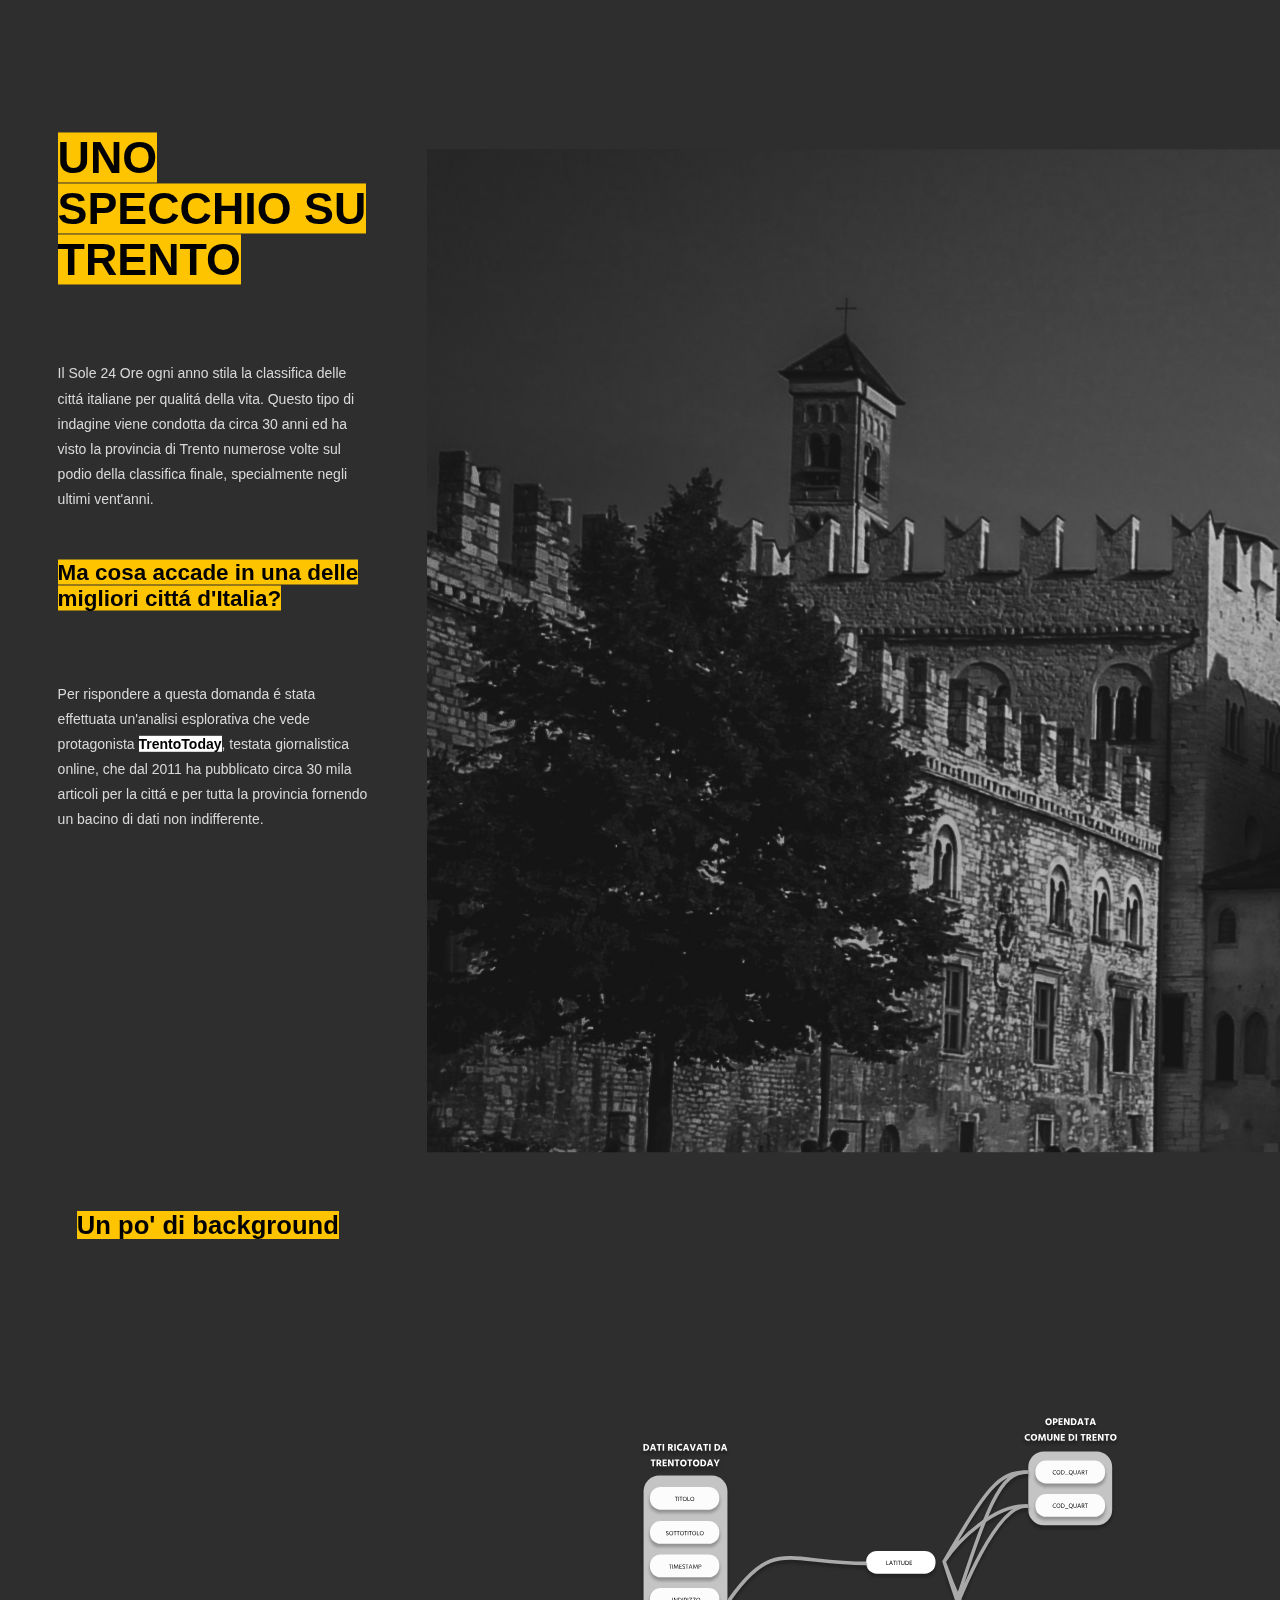
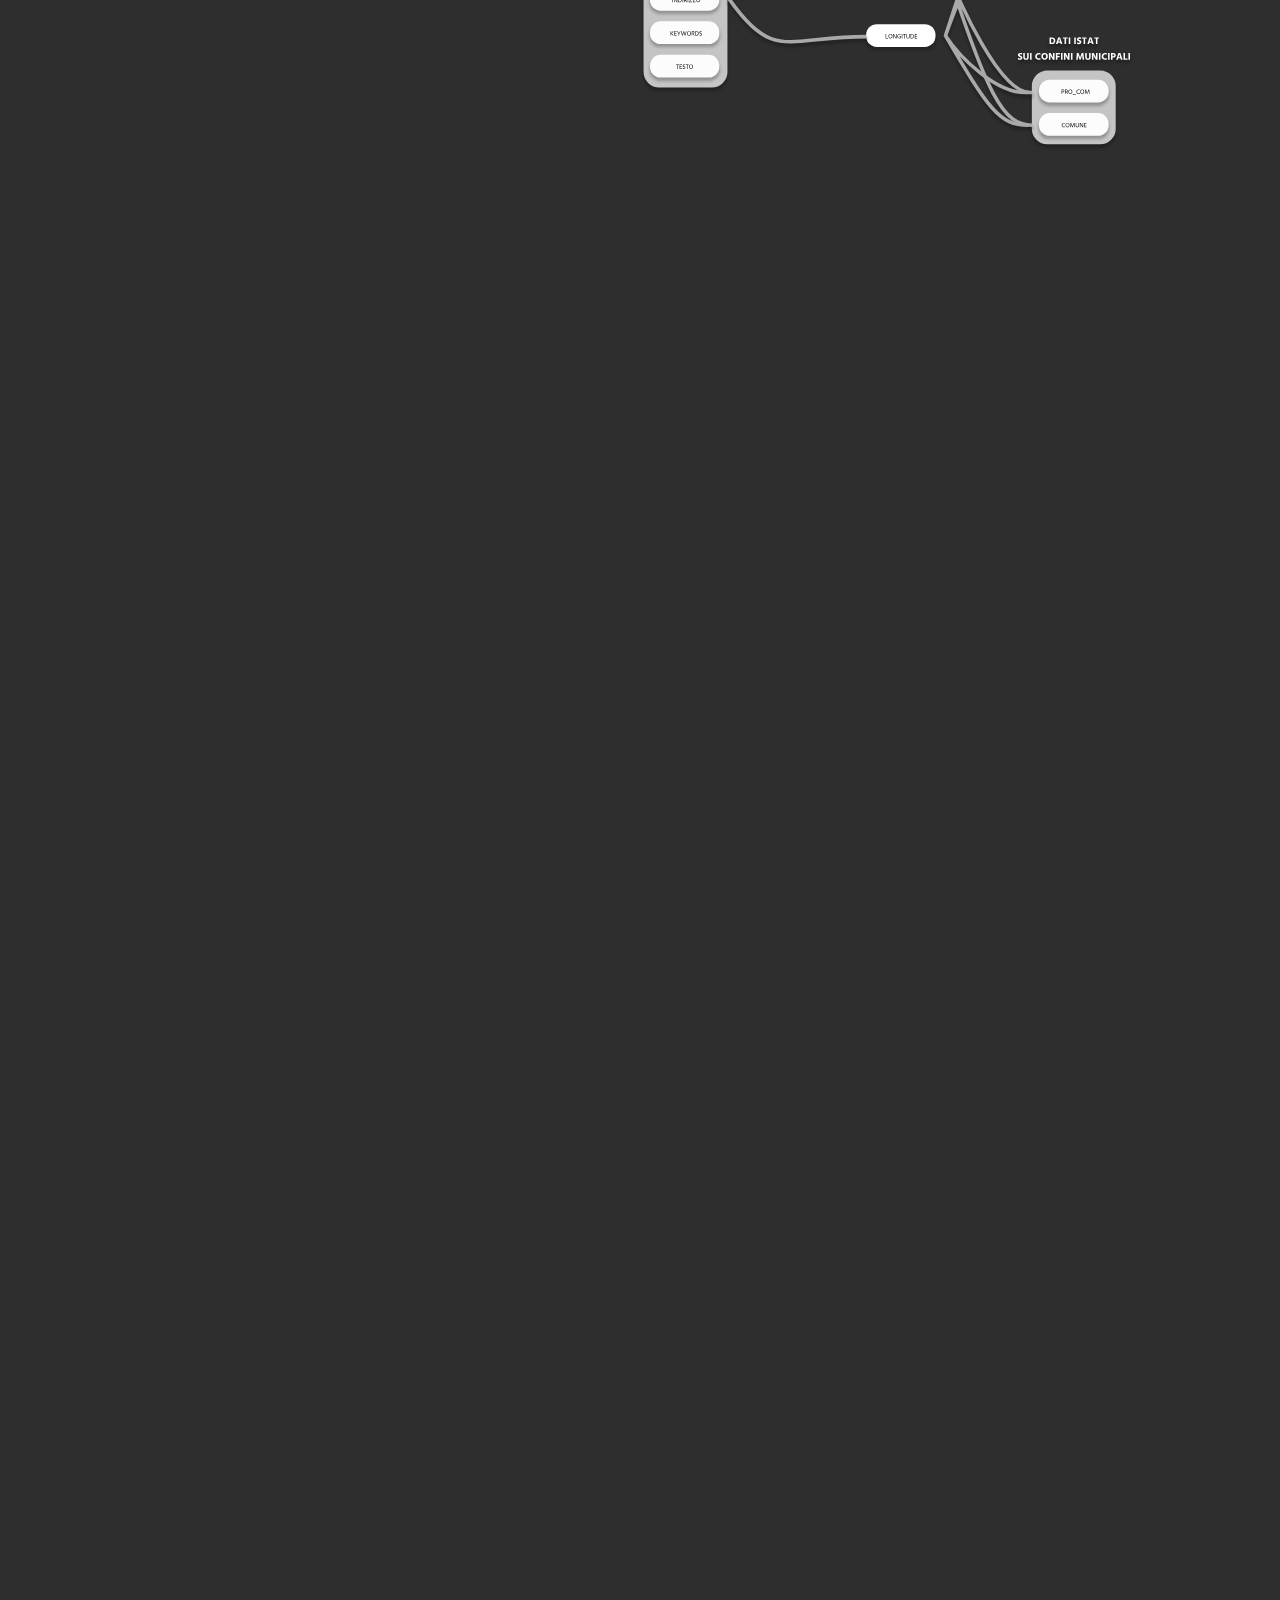
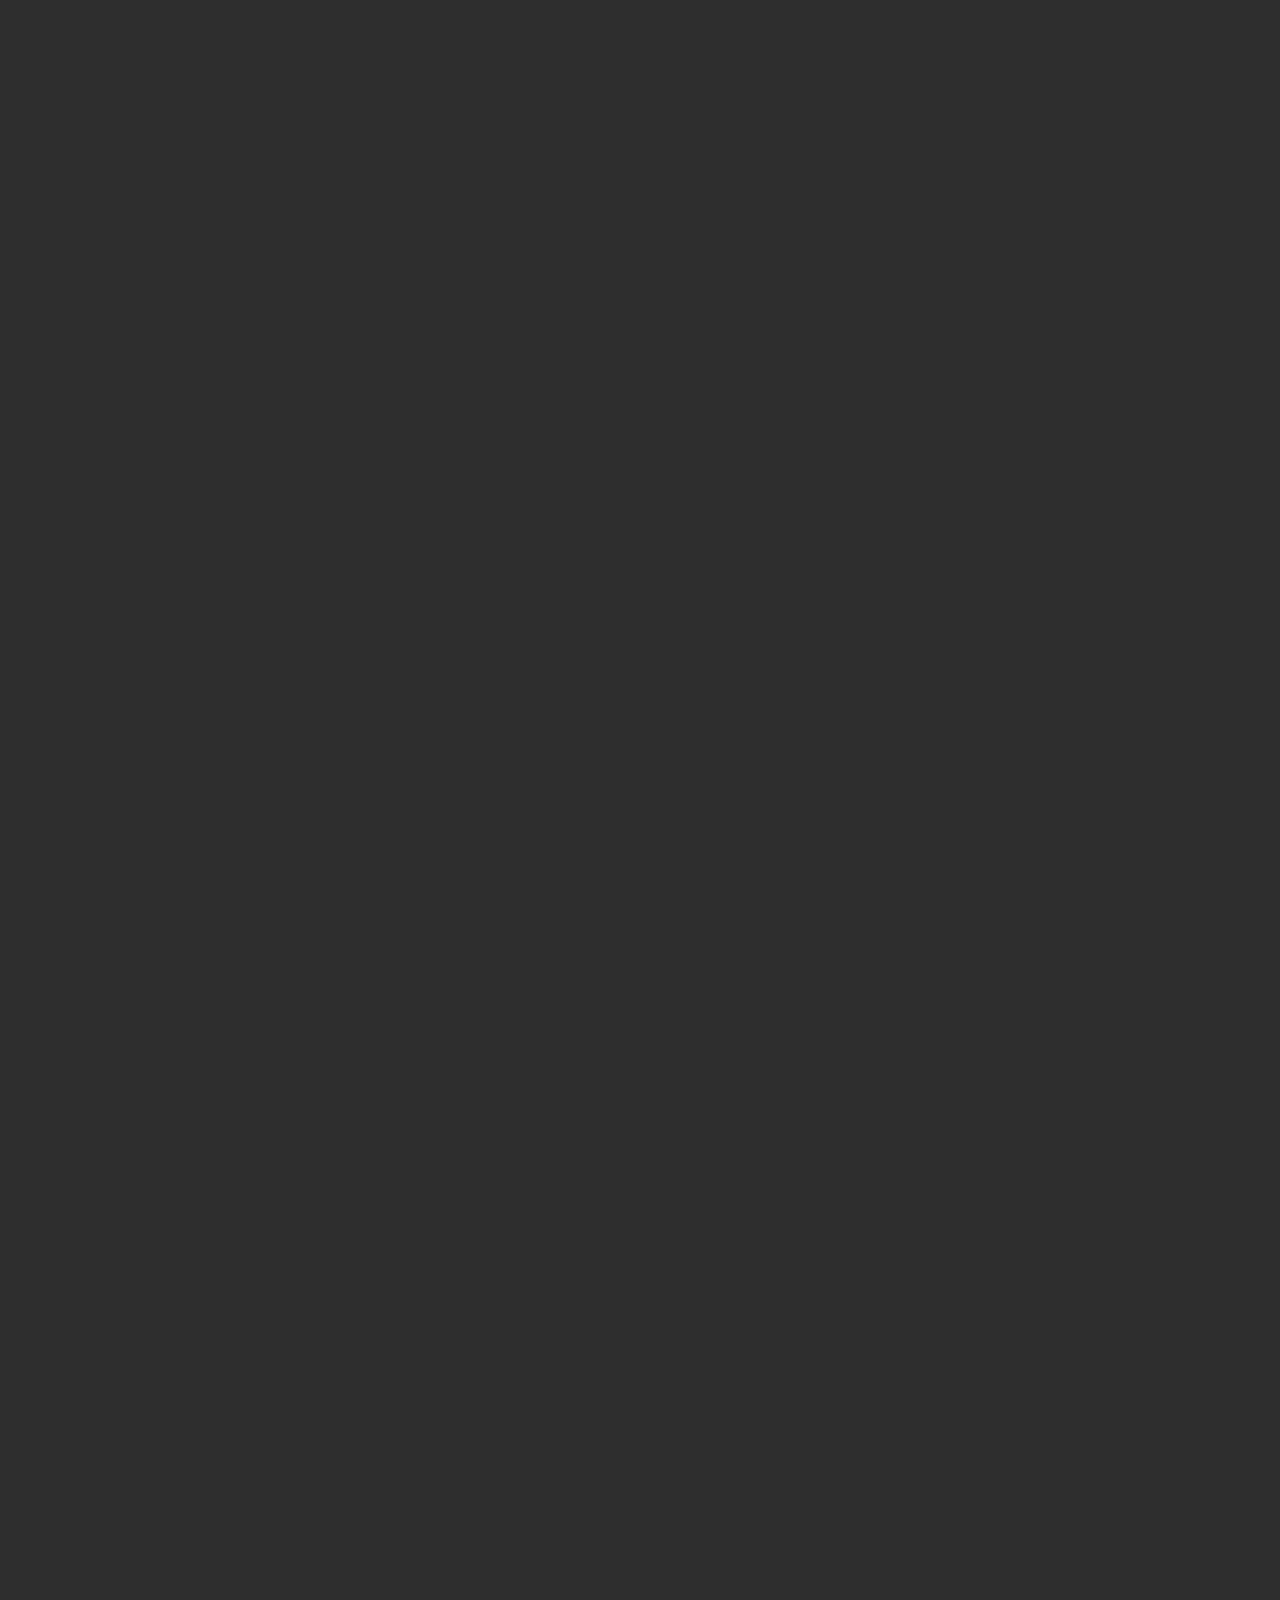
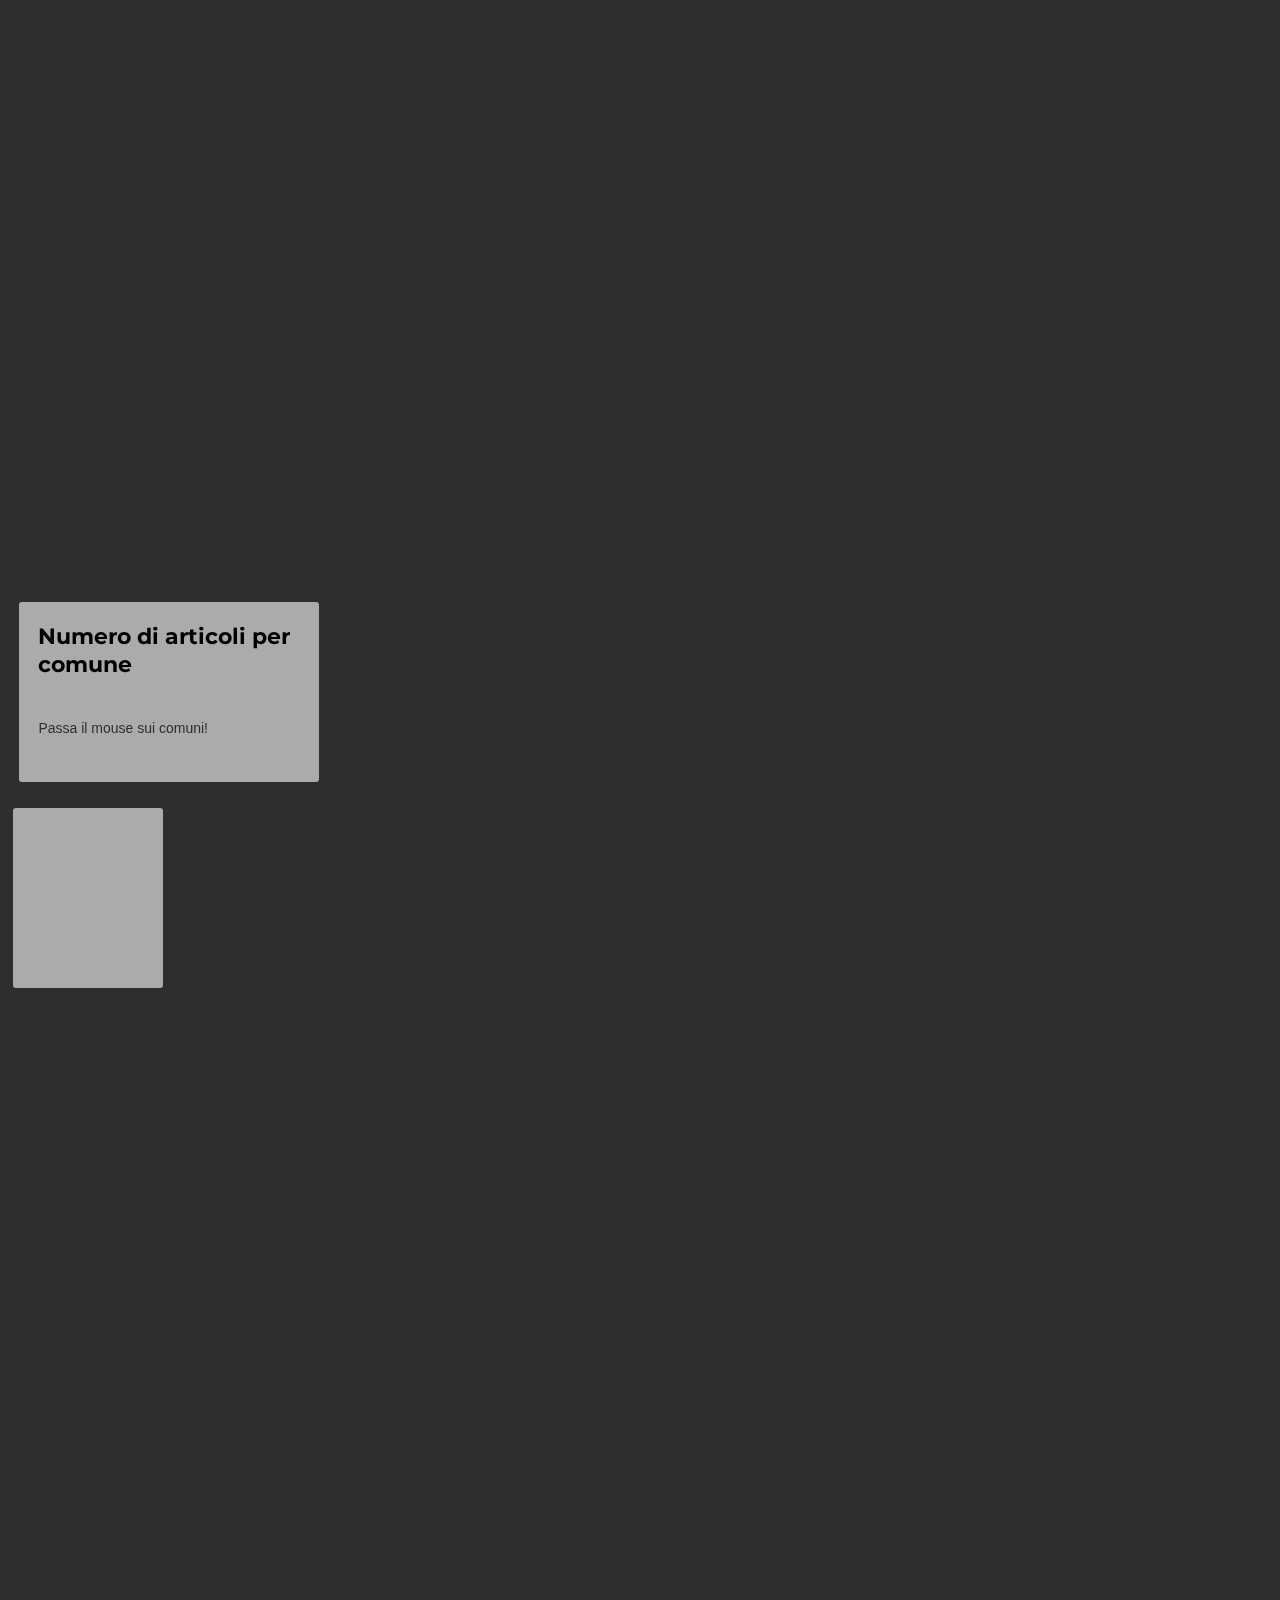
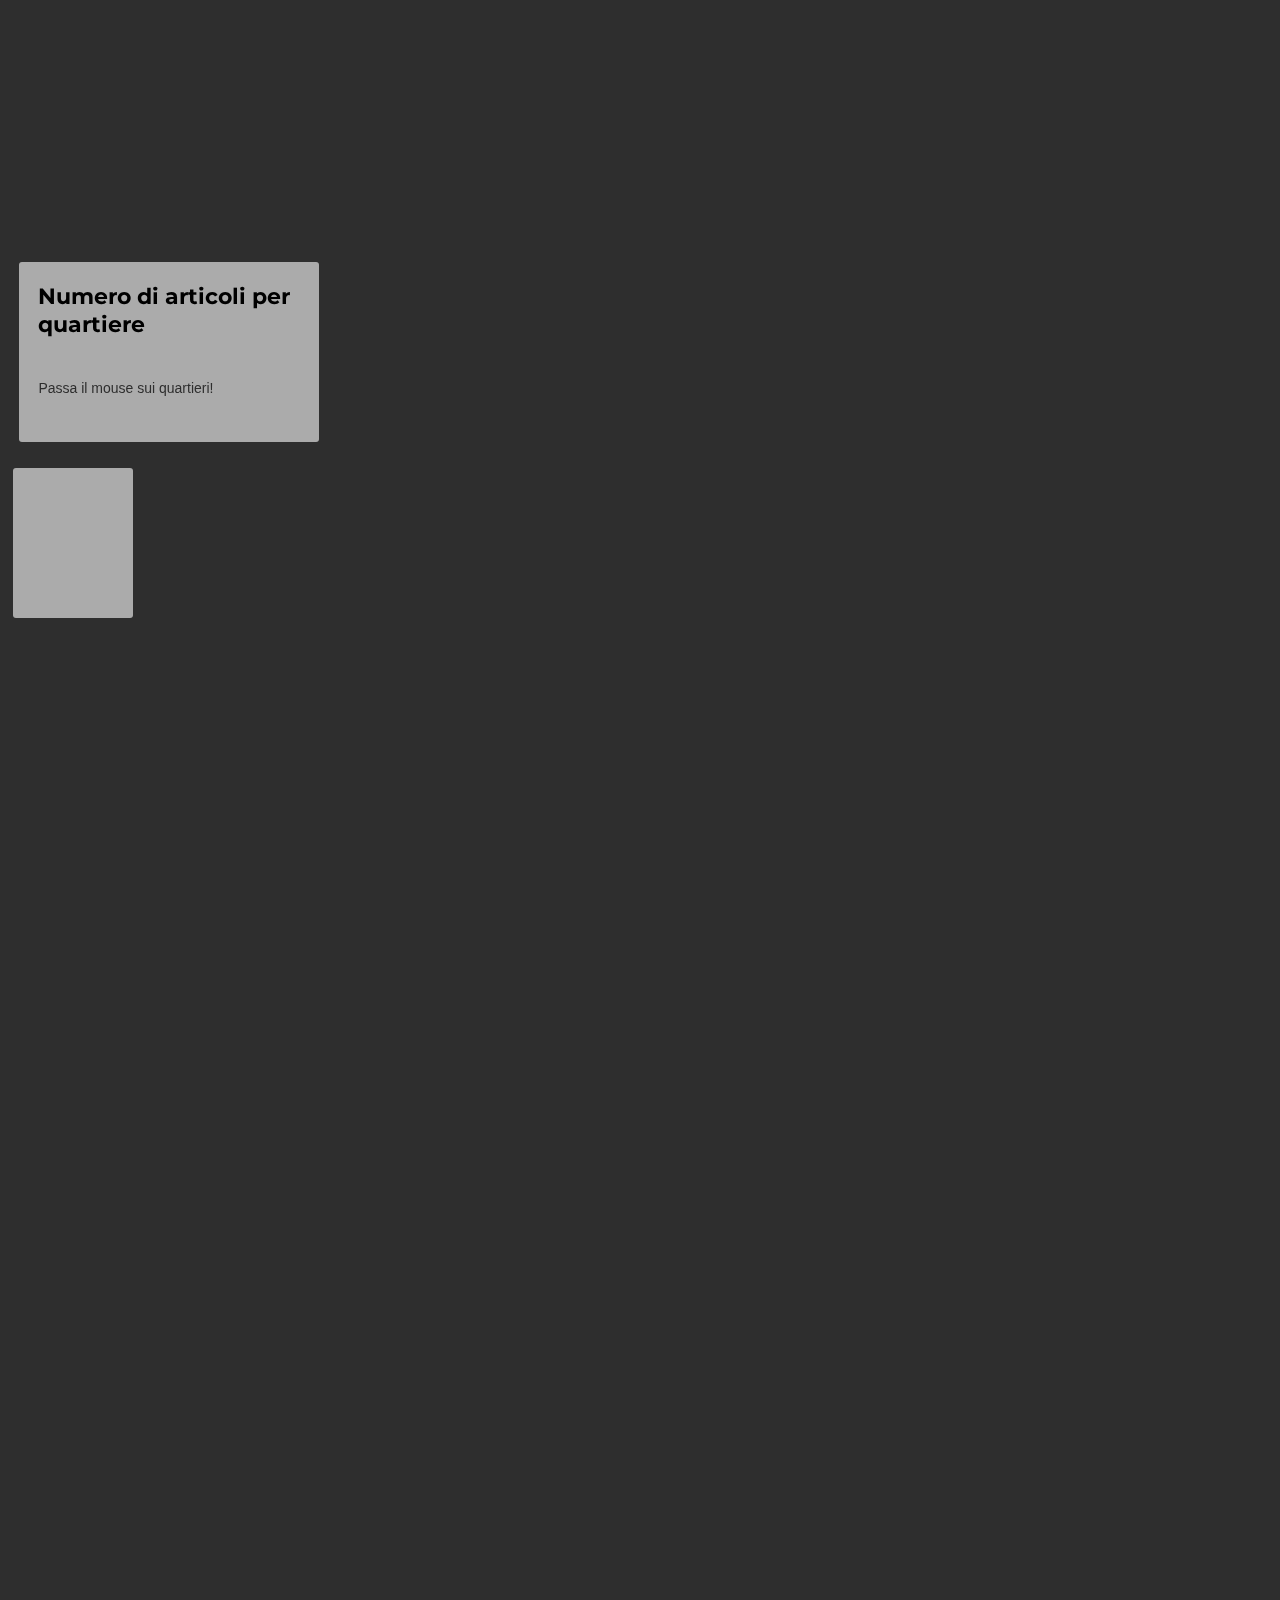
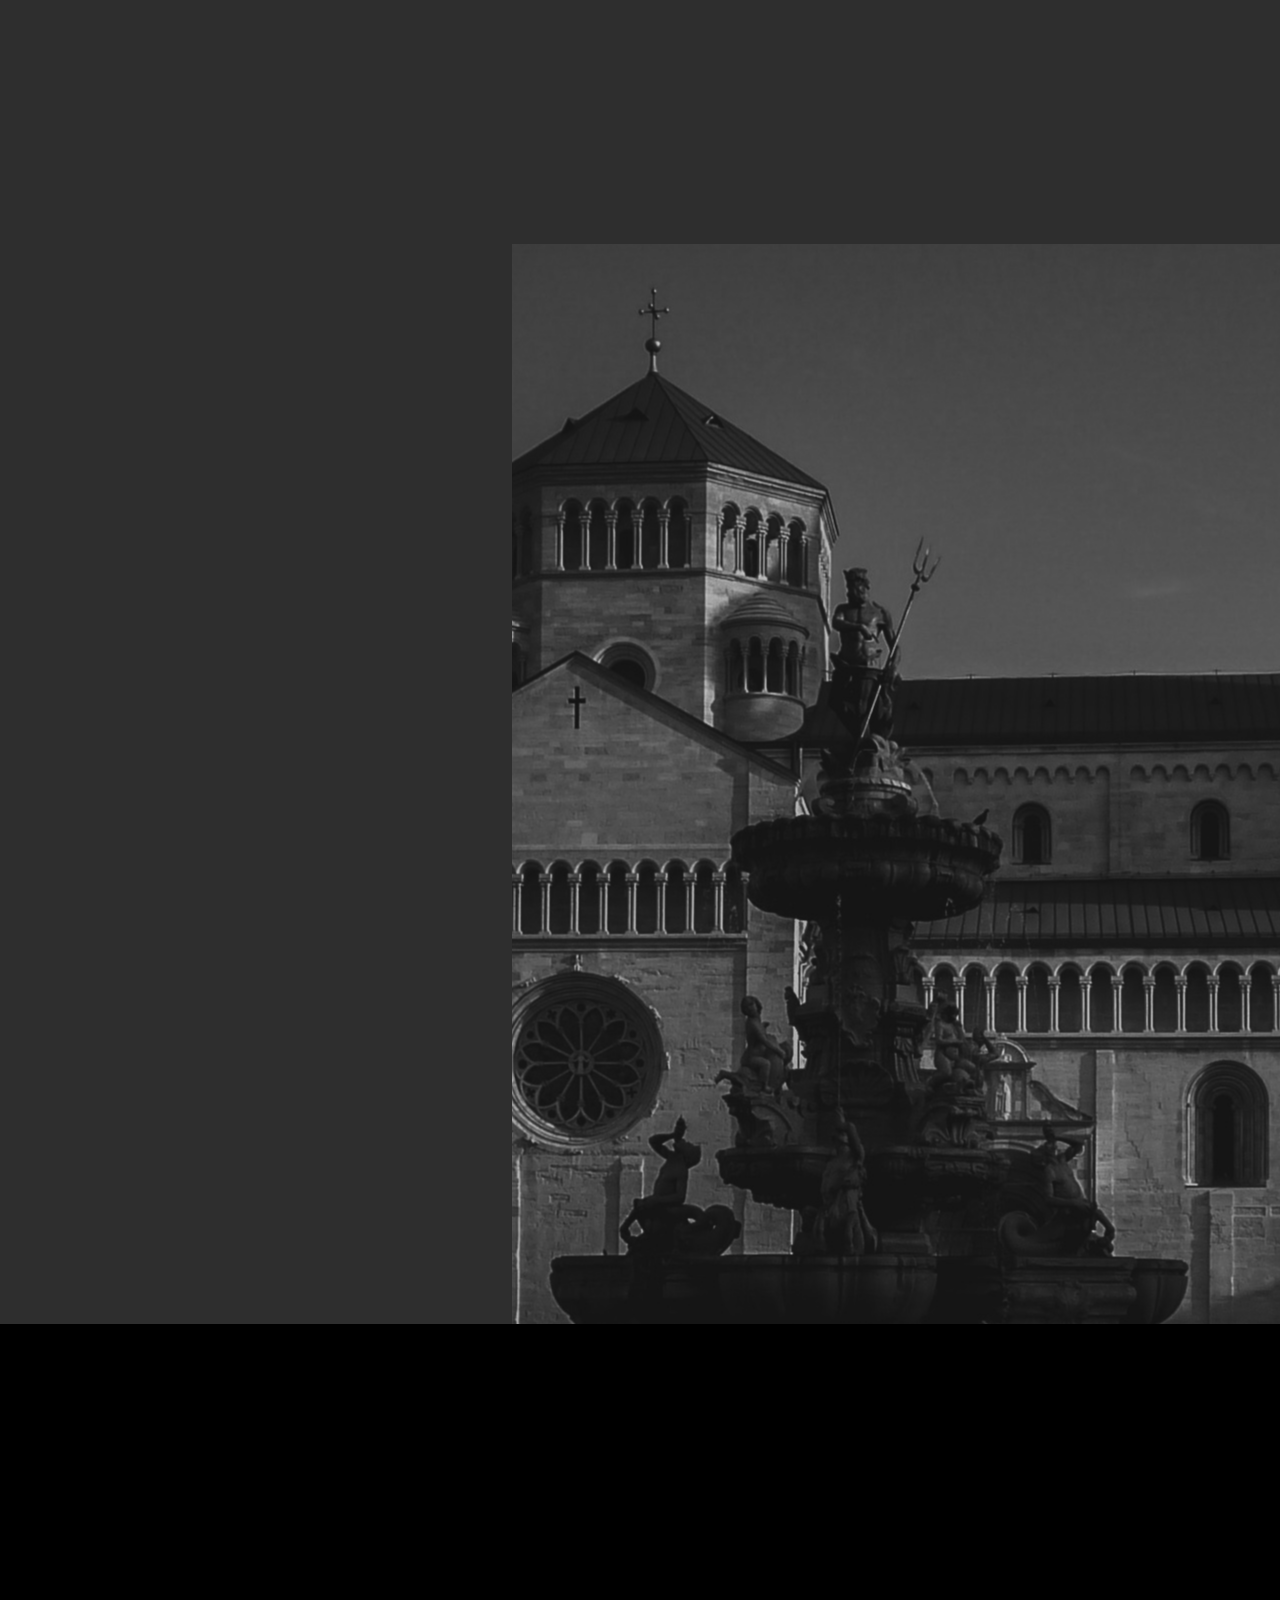
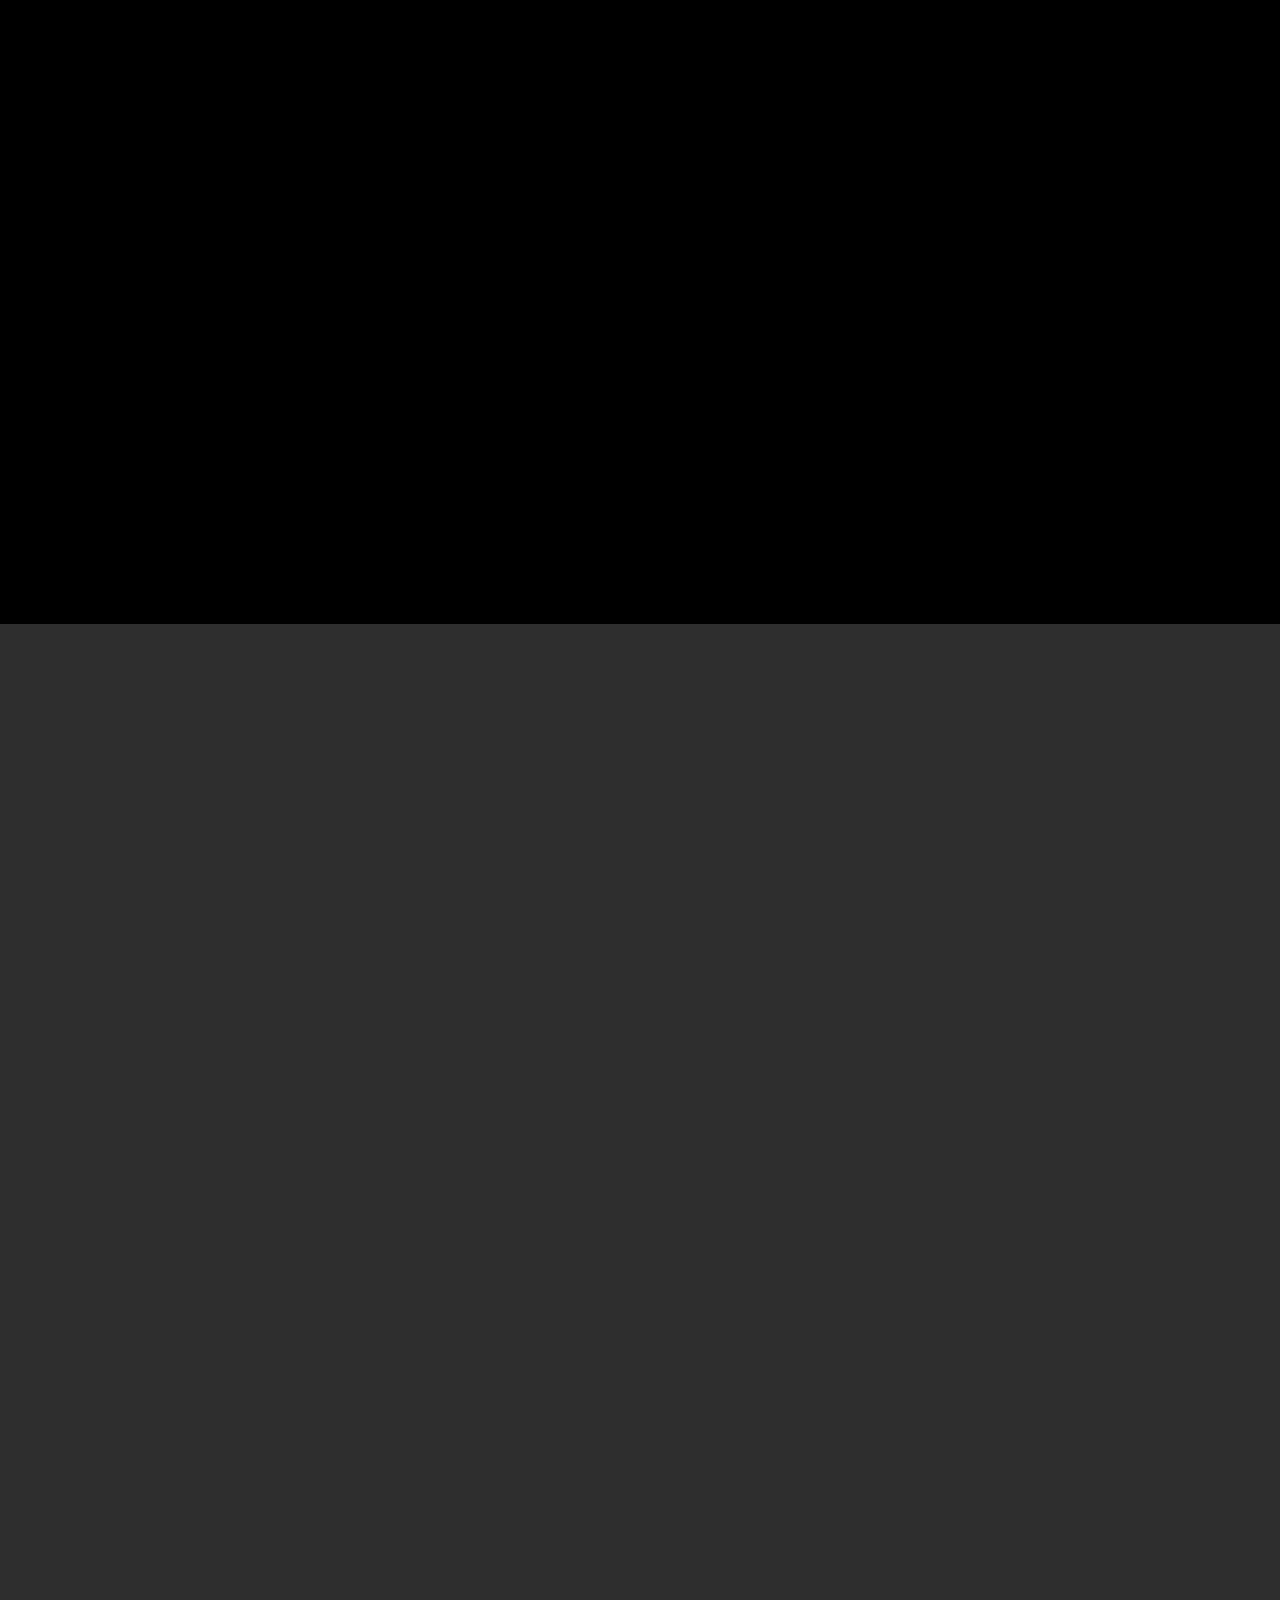
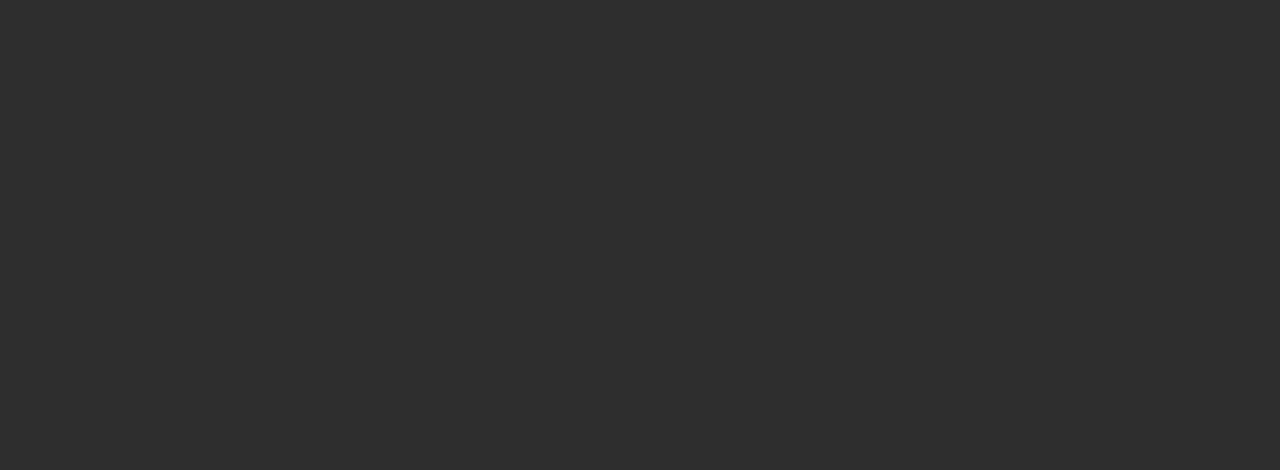
<file: newSite/index.html>
<!DOCTYPE html>
<html lang="it">
    <head>
        <meta charset="UTF-8">
        <meta name="viewport" content="width=device-width, initial-scale=1.0">
        <title>Document</title>

        <!-- Fonts -->
        <link 
            href="https://fonts.googleapis.com/css2?family=Hind:wght@300&family=Montserrat:wght@700&display=swap" 
            rel="stylesheet"
        >
        
        <!-- Mapbox -->
        <script src='https://api.mapbox.com/mapbox-gl-js/v1.12.0/mapbox-gl.js'></script>
        <link href='https://api.mapbox.com/mapbox-gl-js/v1.12.0/mapbox-gl.css' rel='stylesheet' />
        <!-- Locomotive scroll -->
        <script src="./js/locomotive/locomotive-scroll.min.js"></script>
        <link rel="stylesheet" href="locomotive.css">
        <!-- Css -->
        <link rel="stylesheet" href="./style.css">
        
        

    </head>
    <body>
        <div data-scroll-container class="main">
            <section data-scroll-section class="landing">
                <div class="description">
                    <h1 data-scroll-class="scroll-class" data-scroll data-scroll-speed="3" class="custom-p"><span class="highlight">UNO SPECCHIO SU TRENTO</span></h1>
                    <br>
                    <p data-scroll-class="scroll-class" data-scroll data-scroll-speed="2" class="custom-p">
                        Il Sole 24 Ore ogni anno stila la classifica delle cittá italiane per qualitá 
                        della vita. Questo tipo di indagine viene condotta da circa 30 anni ed ha visto la 
                        provincia di Trento numerose volte sul podio della classifica finale, specialmente negli 
                        ultimi vent'anni. 
                    </p>
                    <br>
                    <h3 data-scroll-class="scroll-class" data-scroll data-scroll-speed="2" class="custom-p"><span class="highlight">Ma cosa accade in una delle migliori cittá d'Italia?</span></h3>
                    <br>
                    <p data-scroll-class="scroll-class" data-scroll data-scroll-speed="3" class="custom-p">
                        Per rispondere a questa domanda é stata effettuata un'analisi esplorativa che vede protagonista 
                        <a href="https://www.trentotoday.it/" class="highlight-lite"><strong>TrentoToday</strong></a>, testata giornalistica online, che dal 2011 ha pubblicato circa 30 mila articoli per la cittá e per tutta 
                        la provincia fornendo un bacino di dati non indifferente.
                    </p>

                </div>
                <div data-scroll-class="scroll-class" data-scroll data-scroll-speed="1" class="landing-image"></div>
            </section>

            <section data-scroll-section class="intro">
                <div class="intro-grid">
                    <div class="intro-text">
                        <h2 data-scroll data-scroll-speed="3"><span class="highlight">Un po' di background</span></h2>
                        <p data-scroll-class="scroll-class" data-scroll data-scroll-speed="2" class="custom-p">
                        Sono stati analizzati i soli articoli del giornale con la consapevolezza che questa possa non 
                        tenere in considerazione la totalitá dei fatti accaduti in provincia ne una valutazione qualitativa
                        sulla testata giornalistica. La scelta di 
                        TrentoToday é data dal fatto che gli articoli seguono degli standard di pubblicazione che 
                        favoriscono la raccolta dati. Inoltre, per la maggior parte delle notizie viene fornita una 
                        geolocalizzazione che permette un'analisi territoriale degli stessi. 
                        </p>
                        <br>
                         <p data-scroll-class="scroll-class" data-scroll-repeat="true" data-scroll data-scroll-speed="2.1" class="custom-p">
                            Attraverso tecniche di Web Scraping dalla piattaforma sono stati raccolti <strong style="color: white">28.681 articoli</strong>, 
                            dal Novembre 2011 a Novembre 2020. I dati da qui ottenuti per ciascun articolo sono: <strong style="color: white">titolo, sottotitolo, 
                            testo, timestamp, indirizzo e keywords</strong>.
                         </p>
                         <br>
                         <p data-scroll-class="scroll-class" data-scroll-repeat="true" data-scroll data-scroll-speed="2" class="custom-p">
                            Le <strong class="highlight">keywords</strong> sono le parole chiave relative all'articolo; vengono utilizzate per 
                            specificare l'argomento dell'articolo e velocizzare le ricerche sul web.
                         </p>
                         <br>
                         <p data-scroll-class="scroll-class" data-scroll-repeat="true" data-scroll data-scroll-speed="2.5" class="custom-p">Per <strong class="highlight">manipolazione dati</strong>, invece, 
                            si intende la modifica dei dati originali con lo scopo 
                            di facilitarne le analisi. Si tenga ben presente che per "modifica" non si intende 
                            "alterazione dei dati", ma solo una strutturazione diversa degli stessi. Inoltre, attraverso OpenStreetMap 
                            ed alcuni dati ufficiali Istat (vedere fonti) sono state 
                            aggiunti <strong style="color: white">latitudine, longitudine, comune e quartiere</strong> (solo per il comune di Trento). 
                        </p>
                    </div>
                    <div data-scroll-class="scroll-class" data-scroll data-scroll-speed="3" class="intro-svg">
                        <!-- VANNO GLI SVG DI SIGMA -->
                        <svg width="100%" height="100%" viewBox="0 0 900 467"fill="none" xmlns="http://www.w3.org/2000/svg">
                            <g filter="url(#filter0_d)">
                            <rect x="5" y="81" width="118" height="298" rx="22" fill="#C4C4C4"/>
                            </g>
                            <g filter="url(#filter1_d)">
                            <rect x="546" y="47" width="118" height="104" rx="22" fill="#C4C4C4"/>
                            </g>
                            <g filter="url(#filter2_d)">
                            <rect x="551" y="355" width="118" height="104" rx="22" fill="#C4C4C4"/>
                            </g>
                            <g filter="url(#filter3_d)">
                            <rect x="318" y="290" width="97.5508" height="32.0093" rx="15" fill="white"/>
                            <path d="M346.172 309.343H348.755V310H345.443V303.934H346.172V309.343ZM349.471 306.94C349.471 305.986 349.714 305.227 350.2 304.663C350.692 304.099 351.355 303.817 352.189 303.817C353.041 303.817 353.707 304.099 354.187 304.663C354.673 305.221 354.916 305.98 354.916 306.94C354.916 307.894 354.67 308.656 354.178 309.226C353.692 309.79 353.032 310.072 352.198 310.072C351.376 310.072 350.716 309.787 350.218 309.217C349.72 308.647 349.471 307.888 349.471 306.94ZM350.236 306.94C350.236 307.69 350.413 308.284 350.767 308.722C351.127 309.16 351.604 309.379 352.198 309.379C352.816 309.379 353.293 309.163 353.629 308.731C353.971 308.299 354.142 307.702 354.142 306.94C354.142 306.178 353.971 305.581 353.629 305.149C353.287 304.717 352.807 304.501 352.189 304.501C351.577 304.501 351.097 304.72 350.749 305.158C350.407 305.59 350.236 306.184 350.236 306.94ZM356.033 310V303.934H356.951L358.472 306.49L360.011 309.118C359.987 308.536 359.975 307.663 359.975 306.499V303.934H360.704V310H359.786L358.265 307.462C357.959 306.952 357.677 306.478 357.419 306.04C357.161 305.596 356.978 305.278 356.87 305.086L356.717 304.807C356.747 305.431 356.762 306.31 356.762 307.444V310H356.033ZM366.823 306.598V309.496H366.814L366.823 309.523C366.337 309.889 365.71 310.072 364.942 310.072C364.006 310.072 363.253 309.796 362.683 309.244C362.113 308.686 361.828 307.924 361.828 306.958C361.828 306.04 362.11 305.29 362.674 304.708C363.244 304.12 363.961 303.826 364.825 303.826C365.539 303.826 366.13 303.964 366.598 304.24V305.023C366.106 304.699 365.536 304.537 364.888 304.537C364.21 304.537 363.658 304.759 363.232 305.203C362.806 305.641 362.593 306.226 362.593 306.958C362.593 307.708 362.803 308.299 363.223 308.731C363.643 309.157 364.222 309.37 364.96 309.37C365.368 309.37 365.746 309.289 366.094 309.127V307.237H364.762V306.598H366.823ZM368.172 310V303.934H368.901V310H368.172ZM373.816 303.934V304.573H372.178V310H371.449V304.573H369.811V303.934H373.816ZM378.383 307.714V303.934H379.112V307.696C379.112 308.476 378.914 309.067 378.518 309.469C378.128 309.871 377.582 310.072 376.88 310.072C376.19 310.072 375.65 309.877 375.26 309.487C374.87 309.091 374.675 308.518 374.675 307.768V303.934H375.404V307.759C375.404 308.317 375.536 308.728 375.8 308.992C376.07 309.256 376.43 309.388 376.88 309.388C377.882 309.388 378.383 308.83 378.383 307.714ZM381.223 309.361H382.312C383.062 309.361 383.629 309.13 384.013 308.668C384.397 308.2 384.589 307.618 384.589 306.922C384.589 306.262 384.373 305.707 383.941 305.257C383.515 304.807 382.96 304.582 382.276 304.582H381.223V309.361ZM380.485 303.934H382.285C383.179 303.934 383.911 304.213 384.481 304.771C385.057 305.323 385.345 306.04 385.345 306.922C385.345 307.798 385.078 308.53 384.544 309.118C384.016 309.706 383.275 310 382.321 310H380.485V303.934ZM387.164 309.361H389.819V310H386.435V303.934H389.774V304.573H387.164V306.652H389.468V307.291H387.164V309.361Z" fill="black"/>
                            </g>
                            <g filter="url(#filter4_d)">
                            <rect x="318" y="187" width="97.5508" height="32.0093" rx="15" fill="white"/>
                            <path d="M347.149 206.203H349.732V206.86H346.42V200.794H347.149V206.203ZM351.861 204.646H354.012L353.895 204.295L352.95 201.379C352.878 201.637 352.554 202.612 351.978 204.304L351.861 204.646ZM354.75 206.86L354.219 205.267H351.654L351.114 206.86H350.331L352.446 200.794H353.454L355.533 206.86H354.75ZM360.019 200.794V201.433H358.381V206.86H357.652V201.433H356.014V200.794H360.019ZM360.94 206.86V200.794H361.669V206.86H360.94ZM366.584 200.794V201.433H364.946V206.86H364.217V201.433H362.579V200.794H366.584ZM371.151 204.574V200.794H371.88V204.556C371.88 205.336 371.682 205.927 371.286 206.329C370.896 206.731 370.35 206.932 369.648 206.932C368.958 206.932 368.418 206.737 368.028 206.347C367.638 205.951 367.443 205.378 367.443 204.628V200.794H368.172V204.619C368.172 205.177 368.304 205.588 368.568 205.852C368.838 206.116 369.198 206.248 369.648 206.248C370.65 206.248 371.151 205.69 371.151 204.574ZM373.991 206.221H375.08C375.83 206.221 376.397 205.99 376.781 205.528C377.165 205.06 377.357 204.478 377.357 203.782C377.357 203.122 377.141 202.567 376.709 202.117C376.283 201.667 375.728 201.442 375.044 201.442H373.991V206.221ZM373.253 200.794H375.053C375.947 200.794 376.679 201.073 377.249 201.631C377.825 202.183 378.113 202.9 378.113 203.782C378.113 204.658 377.846 205.39 377.312 205.978C376.784 206.566 376.043 206.86 375.089 206.86H373.253V200.794ZM379.932 206.221H382.587V206.86H379.203V200.794H382.542V201.433H379.932V203.512H382.236V204.151H379.932V206.221Z" fill="black"/>
                            </g>
                            <g filter="url(#filter5_d)">
                            <rect x="556" y="107" width="98.0314" height="32.0093" rx="15" fill="#FCFCFC"/>
                            <path d="M584.865 120.662V121.409C584.601 121.271 584.364 121.172 584.154 121.112C583.944 121.052 583.668 121.022 583.326 121.022C582.672 121.022 582.126 121.244 581.688 121.688C581.256 122.132 581.04 122.711 581.04 123.425C581.04 124.169 581.256 124.763 581.688 125.207C582.12 125.651 582.693 125.873 583.407 125.873C583.983 125.873 584.475 125.72 584.883 125.414V126.179C584.511 126.431 584.001 126.557 583.353 126.557C582.441 126.557 581.7 126.278 581.13 125.72C580.56 125.156 580.275 124.391 580.275 123.425C580.275 122.513 580.563 121.772 581.139 121.202C581.721 120.626 582.45 120.338 583.326 120.338C583.956 120.338 584.469 120.446 584.865 120.662ZM585.689 123.425C585.689 122.471 585.932 121.712 586.418 121.148C586.91 120.584 587.573 120.302 588.407 120.302C589.259 120.302 589.925 120.584 590.405 121.148C590.891 121.706 591.134 122.465 591.134 123.425C591.134 124.379 590.888 125.141 590.396 125.711C589.91 126.275 589.25 126.557 588.416 126.557C587.594 126.557 586.934 126.272 586.436 125.702C585.938 125.132 585.689 124.373 585.689 123.425ZM586.454 123.425C586.454 124.175 586.631 124.769 586.985 125.207C587.345 125.645 587.822 125.864 588.416 125.864C589.034 125.864 589.511 125.648 589.847 125.216C590.189 124.784 590.36 124.187 590.36 123.425C590.36 122.663 590.189 122.066 589.847 121.634C589.505 121.202 589.025 120.986 588.407 120.986C587.795 120.986 587.315 121.205 586.967 121.643C586.625 122.075 586.454 122.669 586.454 123.425ZM592.99 125.846H594.079C594.829 125.846 595.396 125.615 595.78 125.153C596.164 124.685 596.356 124.103 596.356 123.407C596.356 122.747 596.14 122.192 595.708 121.742C595.282 121.292 594.727 121.067 594.043 121.067H592.99V125.846ZM592.252 120.419H594.052C594.946 120.419 595.678 120.698 596.248 121.256C596.824 121.808 597.112 122.525 597.112 123.407C597.112 124.283 596.845 125.015 596.311 125.603C595.783 126.191 595.042 126.485 594.088 126.485H592.252V120.419ZM597.761 127.385V126.764H602.306V127.385H597.761ZM603.751 123.425C603.751 124.175 603.928 124.769 604.282 125.207C604.642 125.645 605.119 125.864 605.713 125.864C606.331 125.864 606.808 125.648 607.144 125.216C607.486 124.784 607.657 124.187 607.657 123.425C607.657 122.663 607.486 122.066 607.144 121.634C606.802 121.202 606.322 120.986 605.704 120.986C605.092 120.986 604.612 121.205 604.264 121.643C603.922 122.075 603.751 122.669 603.751 123.425ZM608.701 127.43L607.909 127.763L606.109 126.53C605.983 126.548 605.851 126.557 605.713 126.557C604.891 126.557 604.231 126.272 603.733 125.702C603.235 125.132 602.986 124.373 602.986 123.425C602.986 122.471 603.229 121.712 603.715 121.148C604.207 120.584 604.87 120.302 605.704 120.302C606.556 120.302 607.222 120.584 607.702 121.148C608.188 121.706 608.431 122.465 608.431 123.425C608.431 124.121 608.296 124.721 608.026 125.225C607.762 125.723 607.387 126.086 606.901 126.314L608.701 127.43ZM613.327 124.199V120.419H614.056V124.181C614.056 124.961 613.858 125.552 613.462 125.954C613.072 126.356 612.526 126.557 611.824 126.557C611.134 126.557 610.594 126.362 610.204 125.972C609.814 125.576 609.619 125.003 609.619 124.253V120.419H610.348V124.244C610.348 124.802 610.48 125.213 610.744 125.477C611.014 125.741 611.374 125.873 611.824 125.873C612.826 125.873 613.327 125.315 613.327 124.199ZM616.581 124.271H618.732L618.615 123.92L617.67 121.004C617.598 121.262 617.274 122.237 616.698 123.929L616.581 124.271ZM619.47 126.485L618.939 124.892H616.374L615.834 126.485H615.051L617.166 120.419H618.174L620.253 126.485H619.47ZM621.994 121.049V123.47H622.912C623.326 123.47 623.641 123.359 623.857 123.137C624.079 122.909 624.19 122.618 624.19 122.264C624.19 121.454 623.737 121.049 622.831 121.049H621.994ZM625.297 126.485H624.424L622.939 124.091H622.867H621.994V126.485H621.265V120.419H622.786C623.488 120.419 624.019 120.584 624.379 120.914C624.745 121.244 624.928 121.7 624.928 122.282C624.916 122.702 624.805 123.059 624.595 123.353C624.385 123.647 624.088 123.854 623.704 123.974L625.297 126.485ZM629.669 120.419V121.058H628.031V126.485H627.302V121.058H625.664V120.419H629.669Z" fill="black"/>
                            </g>
                            <g filter="url(#filter6_d)">
                            <rect x="556" y="60" width="98.0314" height="32.0093" rx="15" fill="#FCFCFC"/>
                            <path d="M584.865 73.6625V74.4095C584.601 74.2715 584.364 74.1725 584.154 74.1125C583.944 74.0525 583.668 74.0225 583.326 74.0225C582.672 74.0225 582.126 74.2445 581.688 74.6885C581.256 75.1325 581.04 75.7115 581.04 76.4255C581.04 77.1695 581.256 77.7635 581.688 78.2075C582.12 78.6515 582.693 78.8735 583.407 78.8735C583.983 78.8735 584.475 78.7205 584.883 78.4145V79.1795C584.511 79.4315 584.001 79.5575 583.353 79.5575C582.441 79.5575 581.7 79.2785 581.13 78.7205C580.56 78.1565 580.275 77.3915 580.275 76.4255C580.275 75.5135 580.563 74.7725 581.139 74.2025C581.721 73.6265 582.45 73.3385 583.326 73.3385C583.956 73.3385 584.469 73.4465 584.865 73.6625ZM585.689 76.4255C585.689 75.4715 585.932 74.7125 586.418 74.1485C586.91 73.5845 587.573 73.3025 588.407 73.3025C589.259 73.3025 589.925 73.5845 590.405 74.1485C590.891 74.7065 591.134 75.4655 591.134 76.4255C591.134 77.3795 590.888 78.1415 590.396 78.7115C589.91 79.2755 589.25 79.5575 588.416 79.5575C587.594 79.5575 586.934 79.2725 586.436 78.7025C585.938 78.1325 585.689 77.3735 585.689 76.4255ZM586.454 76.4255C586.454 77.1755 586.631 77.7695 586.985 78.2075C587.345 78.6455 587.822 78.8645 588.416 78.8645C589.034 78.8645 589.511 78.6485 589.847 78.2165C590.189 77.7845 590.36 77.1875 590.36 76.4255C590.36 75.6635 590.189 75.0665 589.847 74.6345C589.505 74.2025 589.025 73.9865 588.407 73.9865C587.795 73.9865 587.315 74.2055 586.967 74.6435C586.625 75.0755 586.454 75.6695 586.454 76.4255ZM592.99 78.8465H594.079C594.829 78.8465 595.396 78.6155 595.78 78.1535C596.164 77.6855 596.356 77.1035 596.356 76.4075C596.356 75.7475 596.14 75.1925 595.708 74.7425C595.282 74.2925 594.727 74.0675 594.043 74.0675H592.99V78.8465ZM592.252 73.4195H594.052C594.946 73.4195 595.678 73.6985 596.248 74.2565C596.824 74.8085 597.112 75.5255 597.112 76.4075C597.112 77.2835 596.845 78.0155 596.311 78.6035C595.783 79.1915 595.042 79.4855 594.088 79.4855H592.252V73.4195ZM597.761 80.3855V79.7645H602.306V80.3855H597.761ZM603.751 76.4255C603.751 77.1755 603.928 77.7695 604.282 78.2075C604.642 78.6455 605.119 78.8645 605.713 78.8645C606.331 78.8645 606.808 78.6485 607.144 78.2165C607.486 77.7845 607.657 77.1875 607.657 76.4255C607.657 75.6635 607.486 75.0665 607.144 74.6345C606.802 74.2025 606.322 73.9865 605.704 73.9865C605.092 73.9865 604.612 74.2055 604.264 74.6435C603.922 75.0755 603.751 75.6695 603.751 76.4255ZM608.701 80.4305L607.909 80.7635L606.109 79.5305C605.983 79.5485 605.851 79.5575 605.713 79.5575C604.891 79.5575 604.231 79.2725 603.733 78.7025C603.235 78.1325 602.986 77.3735 602.986 76.4255C602.986 75.4715 603.229 74.7125 603.715 74.1485C604.207 73.5845 604.87 73.3025 605.704 73.3025C606.556 73.3025 607.222 73.5845 607.702 74.1485C608.188 74.7065 608.431 75.4655 608.431 76.4255C608.431 77.1215 608.296 77.7215 608.026 78.2255C607.762 78.7235 607.387 79.0865 606.901 79.3145L608.701 80.4305ZM613.327 77.1995V73.4195H614.056V77.1815C614.056 77.9615 613.858 78.5525 613.462 78.9545C613.072 79.3565 612.526 79.5575 611.824 79.5575C611.134 79.5575 610.594 79.3625 610.204 78.9725C609.814 78.5765 609.619 78.0035 609.619 77.2535V73.4195H610.348V77.2445C610.348 77.8025 610.48 78.2135 610.744 78.4775C611.014 78.7415 611.374 78.8735 611.824 78.8735C612.826 78.8735 613.327 78.3155 613.327 77.1995ZM616.581 77.2715H618.732L618.615 76.9205L617.67 74.0045C617.598 74.2625 617.274 75.2375 616.698 76.9295L616.581 77.2715ZM619.47 79.4855L618.939 77.8925H616.374L615.834 79.4855H615.051L617.166 73.4195H618.174L620.253 79.4855H619.47ZM621.994 74.0495V76.4705H622.912C623.326 76.4705 623.641 76.3595 623.857 76.1375C624.079 75.9095 624.19 75.6185 624.19 75.2645C624.19 74.4545 623.737 74.0495 622.831 74.0495H621.994ZM625.297 79.4855H624.424L622.939 77.0915H622.867H621.994V79.4855H621.265V73.4195H622.786C623.488 73.4195 624.019 73.5845 624.379 73.9145C624.745 74.2445 624.928 74.7005 624.928 75.2825C624.916 75.7025 624.805 76.0595 624.595 76.3535C624.385 76.6475 624.088 76.8545 623.704 76.9745L625.297 79.4855ZM629.669 73.4195V74.0585H628.031V79.4855H627.302V74.0585H625.664V73.4195H629.669Z" fill="black"/>
                            </g>
                            <g filter="url(#filter7_d)">
                            <rect x="561" y="415" width="98.0314" height="32.0093" rx="15" fill="#FCFCFC"/>
                            <path d="M597.623 429.177V429.924C597.359 429.786 597.122 429.687 596.912 429.627C596.702 429.567 596.426 429.537 596.084 429.537C595.43 429.537 594.884 429.759 594.446 430.203C594.014 430.647 593.798 431.226 593.798 431.94C593.798 432.684 594.014 433.278 594.446 433.722C594.878 434.166 595.451 434.388 596.165 434.388C596.741 434.388 597.233 434.235 597.641 433.929V434.694C597.269 434.946 596.759 435.072 596.111 435.072C595.199 435.072 594.458 434.793 593.888 434.235C593.318 433.671 593.033 432.906 593.033 431.94C593.033 431.028 593.321 430.287 593.897 429.717C594.479 429.141 595.208 428.853 596.084 428.853C596.714 428.853 597.227 428.961 597.623 429.177ZM598.447 431.94C598.447 430.986 598.69 430.227 599.176 429.663C599.668 429.099 600.331 428.817 601.165 428.817C602.017 428.817 602.683 429.099 603.163 429.663C603.649 430.221 603.892 430.98 603.892 431.94C603.892 432.894 603.646 433.656 603.154 434.226C602.668 434.79 602.008 435.072 601.174 435.072C600.352 435.072 599.692 434.787 599.194 434.217C598.696 433.647 598.447 432.888 598.447 431.94ZM599.212 431.94C599.212 432.69 599.389 433.284 599.743 433.722C600.103 434.16 600.58 434.379 601.174 434.379C601.792 434.379 602.269 434.163 602.605 433.731C602.947 433.299 603.118 432.702 603.118 431.94C603.118 431.178 602.947 430.581 602.605 430.149C602.263 429.717 601.783 429.501 601.165 429.501C600.553 429.501 600.073 429.72 599.725 430.158C599.383 430.59 599.212 431.184 599.212 431.94ZM604.947 435L605.388 428.934H606.315L607.116 431.148L608.088 433.974C608.436 432.99 608.778 432.048 609.114 431.148L609.951 428.934H610.878L611.409 435H610.68L610.473 432.606L610.257 429.915C609.939 430.803 609.612 431.7 609.276 432.606L608.43 434.865H607.737L606.936 432.606L606.018 429.969C606.018 430.203 605.961 431.082 605.847 432.606L605.676 435H604.947ZM616.426 432.714V428.934H617.155V432.696C617.155 433.476 616.957 434.067 616.561 434.469C616.171 434.871 615.625 435.072 614.923 435.072C614.233 435.072 613.693 434.877 613.303 434.487C612.913 434.091 612.718 433.518 612.718 432.768V428.934H613.447V432.759C613.447 433.317 613.579 433.728 613.843 433.992C614.113 434.256 614.473 434.388 614.923 434.388C615.925 434.388 616.426 433.83 616.426 432.714ZM618.527 435V428.934H619.445L620.966 431.49L622.505 434.118C622.481 433.536 622.469 432.663 622.469 431.499V428.934H623.198V435H622.28L620.759 432.462C620.453 431.952 620.171 431.478 619.913 431.04C619.655 430.596 619.472 430.278 619.364 430.086L619.211 429.807C619.241 430.431 619.256 431.31 619.256 432.444V435H618.527ZM625.312 434.361H627.967V435H624.583V428.934H627.922V429.573H625.312V431.652H627.616V432.291H625.312V434.361Z" fill="black"/>
                            </g>
                            <g filter="url(#filter8_d)">
                            <rect x="561" y="368" width="98.0314" height="32.0093" rx="15" fill="#FCFCFC"/>
                            <path d="M593.615 385.147H594.551C595.007 385.147 595.364 385.03 595.622 384.796C595.88 384.556 596.009 384.253 596.009 383.887C596.009 383.479 595.877 383.155 595.613 382.915C595.349 382.675 594.974 382.555 594.488 382.555H593.615V385.147ZM592.886 381.934H594.479C595.181 381.934 595.733 382.117 596.135 382.483C596.543 382.843 596.747 383.311 596.747 383.887C596.747 384.427 596.546 384.877 596.144 385.237C595.742 385.591 595.211 385.768 594.551 385.768H593.615V388H592.886V381.934ZM598.519 382.564V384.985H599.437C599.851 384.985 600.166 384.874 600.382 384.652C600.604 384.424 600.715 384.133 600.715 383.779C600.715 382.969 600.262 382.564 599.356 382.564H598.519ZM601.822 388H600.949L599.464 385.606H599.392H598.519V388H597.79V381.934H599.311C600.013 381.934 600.544 382.099 600.904 382.429C601.27 382.759 601.453 383.215 601.453 383.797C601.441 384.217 601.33 384.574 601.12 384.868C600.91 385.162 600.613 385.369 600.229 385.489L601.822 388ZM602.46 384.94C602.46 383.986 602.703 383.227 603.189 382.663C603.681 382.099 604.344 381.817 605.178 381.817C606.03 381.817 606.696 382.099 607.176 382.663C607.662 383.221 607.905 383.98 607.905 384.94C607.905 385.894 607.659 386.656 607.167 387.226C606.681 387.79 606.021 388.072 605.187 388.072C604.365 388.072 603.705 387.787 603.207 387.217C602.709 386.647 602.46 385.888 602.46 384.94ZM603.225 384.94C603.225 385.69 603.402 386.284 603.756 386.722C604.116 387.16 604.593 387.379 605.187 387.379C605.805 387.379 606.282 387.163 606.618 386.731C606.96 386.299 607.131 385.702 607.131 384.94C607.131 384.178 606.96 383.581 606.618 383.149C606.276 382.717 605.796 382.501 605.178 382.501C604.566 382.501 604.086 382.72 603.738 383.158C603.396 383.59 603.225 384.184 603.225 384.94ZM608.582 388.9V388.279H613.127V388.9H608.582ZM618.397 382.177V382.924C618.133 382.786 617.896 382.687 617.686 382.627C617.476 382.567 617.2 382.537 616.858 382.537C616.204 382.537 615.658 382.759 615.22 383.203C614.788 383.647 614.572 384.226 614.572 384.94C614.572 385.684 614.788 386.278 615.22 386.722C615.652 387.166 616.225 387.388 616.939 387.388C617.515 387.388 618.007 387.235 618.415 386.929V387.694C618.043 387.946 617.533 388.072 616.885 388.072C615.973 388.072 615.232 387.793 614.662 387.235C614.092 386.671 613.807 385.906 613.807 384.94C613.807 384.028 614.095 383.287 614.671 382.717C615.253 382.141 615.982 381.853 616.858 381.853C617.488 381.853 618.001 381.961 618.397 382.177ZM619.221 384.94C619.221 383.986 619.464 383.227 619.95 382.663C620.442 382.099 621.105 381.817 621.939 381.817C622.791 381.817 623.457 382.099 623.937 382.663C624.423 383.221 624.666 383.98 624.666 384.94C624.666 385.894 624.42 386.656 623.928 387.226C623.442 387.79 622.782 388.072 621.948 388.072C621.126 388.072 620.466 387.787 619.968 387.217C619.47 386.647 619.221 385.888 619.221 384.94ZM619.986 384.94C619.986 385.69 620.163 386.284 620.517 386.722C620.877 387.16 621.354 387.379 621.948 387.379C622.566 387.379 623.043 387.163 623.379 386.731C623.721 386.299 623.892 385.702 623.892 384.94C623.892 384.178 623.721 383.581 623.379 383.149C623.037 382.717 622.557 382.501 621.939 382.501C621.327 382.501 620.847 382.72 620.499 383.158C620.157 383.59 619.986 384.184 619.986 384.94ZM625.72 388L626.161 381.934H627.088L627.889 384.148L628.861 386.974C629.209 385.99 629.551 385.048 629.887 384.148L630.724 381.934H631.651L632.182 388H631.453L631.246 385.606L631.03 382.915C630.712 383.803 630.385 384.7 630.049 385.606L629.203 387.865H628.51L627.709 385.606L626.791 382.969C626.791 383.203 626.734 384.082 626.62 385.606L626.449 388H625.72Z" fill="black"/>
                            </g>
                            <g filter="url(#filter9_d)">
                            <rect x="14" y="97" width="97.5508" height="32.0093" rx="15" fill="#FCFCFC"/>
                            <path d="M53.0425 110.794V111.433H51.4045V116.86H50.6755V111.433H49.0375V110.794H53.0425ZM53.9643 116.86V110.794H54.6933V116.86H53.9643ZM59.6079 110.794V111.433H57.9699V116.86H57.2409V111.433H55.6029V110.794H59.6079ZM60.2147 113.8C60.2147 112.846 60.4577 112.087 60.9437 111.523C61.4357 110.959 62.0987 110.677 62.9327 110.677C63.7847 110.677 64.4507 110.959 64.9307 111.523C65.4167 112.081 65.6597 112.84 65.6597 113.8C65.6597 114.754 65.4137 115.516 64.9217 116.086C64.4357 116.65 63.7757 116.932 62.9417 116.932C62.1197 116.932 61.4597 116.647 60.9617 116.077C60.4637 115.507 60.2147 114.748 60.2147 113.8ZM60.9797 113.8C60.9797 114.55 61.1567 115.144 61.5107 115.582C61.8707 116.02 62.3477 116.239 62.9417 116.239C63.5597 116.239 64.0367 116.023 64.3727 115.591C64.7147 115.159 64.8857 114.562 64.8857 113.8C64.8857 113.038 64.7147 112.441 64.3727 112.009C64.0307 111.577 63.5507 111.361 62.9327 111.361C62.3207 111.361 61.8407 111.58 61.4927 112.018C61.1507 112.45 60.9797 113.044 60.9797 113.8ZM67.5065 116.203H70.0895V116.86H66.7775V110.794H67.5065V116.203ZM70.8056 113.8C70.8056 112.846 71.0486 112.087 71.5346 111.523C72.0266 110.959 72.6896 110.677 73.5236 110.677C74.3756 110.677 75.0416 110.959 75.5216 111.523C76.0076 112.081 76.2506 112.84 76.2506 113.8C76.2506 114.754 76.0046 115.516 75.5126 116.086C75.0266 116.65 74.3666 116.932 73.5326 116.932C72.7106 116.932 72.0506 116.647 71.5526 116.077C71.0546 115.507 70.8056 114.748 70.8056 113.8ZM71.5706 113.8C71.5706 114.55 71.7476 115.144 72.1016 115.582C72.4616 116.02 72.9386 116.239 73.5326 116.239C74.1506 116.239 74.6276 116.023 74.9636 115.591C75.3056 115.159 75.4766 114.562 75.4766 113.8C75.4766 113.038 75.3056 112.441 74.9636 112.009C74.6216 111.577 74.1416 111.361 73.5236 111.361C72.9116 111.361 72.4316 111.58 72.0836 112.018C71.7416 112.45 71.5706 113.044 71.5706 113.8Z" fill="black"/>
                            </g>
                            <g filter="url(#filter10_d)">
                            <rect x="14" y="333" width="97.5508" height="32.0093" rx="15" fill="#FCFCFC"/>
                            <path d="M54.8355 346.794V347.433H53.1975V352.86H52.4685V347.433H50.8305V346.794H54.8355ZM56.4323 352.221H59.0873V352.86H55.7033V346.794H59.0423V347.433H56.4323V349.512H58.7363V350.151H56.4323V352.221ZM63.3891 347.019V347.784C63.0231 347.544 62.5851 347.424 62.0751 347.424C61.7091 347.424 61.4181 347.511 61.2021 347.685C60.9861 347.853 60.8781 348.075 60.8781 348.351C60.8781 348.495 60.9051 348.624 60.9591 348.738C61.0191 348.852 61.1211 348.96 61.2651 349.062C61.4091 349.158 61.5321 349.233 61.6341 349.287C61.7361 349.335 61.8951 349.407 62.1111 349.503C62.3151 349.593 62.4711 349.665 62.5791 349.719C62.6871 349.767 62.8251 349.848 62.9931 349.962C63.1671 350.07 63.2961 350.178 63.3801 350.286C63.4701 350.388 63.5481 350.526 63.6141 350.7C63.6861 350.868 63.7221 351.051 63.7221 351.249C63.7221 351.783 63.5391 352.197 63.1731 352.491C62.8071 352.779 62.3361 352.923 61.7601 352.923C61.1241 352.923 60.5841 352.794 60.1401 352.536V351.753C60.5781 352.083 61.1121 352.248 61.7421 352.248C62.1201 352.248 62.4171 352.164 62.6331 351.996C62.8491 351.828 62.9571 351.585 62.9571 351.267C62.9571 351.135 62.9301 351.018 62.8761 350.916C62.8281 350.808 62.7441 350.712 62.6241 350.628C62.5101 350.538 62.3991 350.466 62.2911 350.412C62.1891 350.352 62.0481 350.28 61.8681 350.196C61.8321 350.178 61.7781 350.154 61.7061 350.124C61.4481 350.01 61.2501 349.917 61.1121 349.845C60.9801 349.773 60.8211 349.668 60.6351 349.53C60.4551 349.386 60.3231 349.221 60.2391 349.035C60.1551 348.849 60.1131 348.633 60.1131 348.387C60.1131 347.871 60.2961 347.469 60.6621 347.181C61.0341 346.887 61.4991 346.74 62.0571 346.74C62.5791 346.74 63.0231 346.833 63.3891 347.019ZM68.4058 346.794V347.433H66.7678V352.86H66.0388V347.433H64.4008V346.794H68.4058ZM69.0126 349.8C69.0126 348.846 69.2556 348.087 69.7416 347.523C70.2336 346.959 70.8966 346.677 71.7306 346.677C72.5826 346.677 73.2486 346.959 73.7286 347.523C74.2146 348.081 74.4576 348.84 74.4576 349.8C74.4576 350.754 74.2116 351.516 73.7196 352.086C73.2336 352.65 72.5736 352.932 71.7396 352.932C70.9176 352.932 70.2576 352.647 69.7596 352.077C69.2616 351.507 69.0126 350.748 69.0126 349.8ZM69.7776 349.8C69.7776 350.55 69.9546 351.144 70.3086 351.582C70.6686 352.02 71.1456 352.239 71.7396 352.239C72.3576 352.239 72.8346 352.023 73.1706 351.591C73.5126 351.159 73.6836 350.562 73.6836 349.8C73.6836 349.038 73.5126 348.441 73.1706 348.009C72.8286 347.577 72.3486 347.361 71.7306 347.361C71.1186 347.361 70.6386 347.58 70.2906 348.018C69.9486 348.45 69.7776 349.044 69.7776 349.8Z" fill="black"/>
                            </g>
                            <g filter="url(#filter11_d)">
                            <rect x="14" y="286" width="97.5508" height="32.0093" rx="15" fill="#FCFCFC"/>
                            <path d="M43.0172 306V299.934H43.7462V306H43.0172ZM44.7902 303.003L47.2292 306H46.2842L43.8902 303.003L46.2032 299.934H47.1032L44.7902 303.003ZM48.9054 305.361H51.5604V306H48.1764V299.934H51.5154V300.573H48.9054V302.652H51.2094V303.291H48.9054V305.361ZM57.0952 299.934L55.0162 303.741V306H54.2872V303.75L52.2262 299.934H53.0722L53.5312 300.825C53.8432 301.425 54.0922 301.914 54.2782 302.292C54.4642 302.67 54.5722 302.898 54.6022 302.976L54.6472 303.084C54.7012 302.934 55.0822 302.181 55.7902 300.825L56.2492 299.934H57.0952ZM61.2151 300.024H61.9441L62.6101 302.184L63.5281 305.262C63.8041 303.936 64.0261 302.913 64.1941 302.193L64.7071 299.934H65.4451L64.0231 306H63.0871L62.5021 304.083L61.5931 301.05C61.4071 301.758 61.1191 302.769 60.7291 304.083L60.1621 306H59.2351L57.6511 299.934H58.4161L58.9831 302.184L59.7301 305.235C60.0661 304.005 60.3511 302.988 60.5851 302.184L61.2151 300.024ZM66.2054 302.94C66.2054 301.986 66.4484 301.227 66.9344 300.663C67.4264 300.099 68.0894 299.817 68.9234 299.817C69.7754 299.817 70.4414 300.099 70.9214 300.663C71.4074 301.221 71.6504 301.98 71.6504 302.94C71.6504 303.894 71.4044 304.656 70.9124 305.226C70.4264 305.79 69.7664 306.072 68.9324 306.072C68.1104 306.072 67.4504 305.787 66.9524 305.217C66.4544 304.647 66.2054 303.888 66.2054 302.94ZM66.9704 302.94C66.9704 303.69 67.1474 304.284 67.5014 304.722C67.8614 305.16 68.3384 305.379 68.9324 305.379C69.5504 305.379 70.0274 305.163 70.3634 304.731C70.7054 304.299 70.8764 303.702 70.8764 302.94C70.8764 302.178 70.7054 301.581 70.3634 301.149C70.0214 300.717 69.5414 300.501 68.9234 300.501C68.3114 300.501 67.8314 300.72 67.4834 301.158C67.1414 301.59 66.9704 302.184 66.9704 302.94ZM73.4972 300.564V302.985H74.4152C74.8292 302.985 75.1442 302.874 75.3602 302.652C75.5822 302.424 75.6932 302.133 75.6932 301.779C75.6932 300.969 75.2402 300.564 74.3342 300.564H73.4972ZM76.8002 306H75.9272L74.4422 303.606H74.3702H73.4972V306H72.7682V299.934H74.2892C74.9912 299.934 75.5222 300.099 75.8822 300.429C76.2482 300.759 76.4312 301.215 76.4312 301.797C76.4192 302.217 76.3082 302.574 76.0982 302.868C75.8882 303.162 75.5912 303.369 75.2072 303.489L76.8002 306ZM78.4369 305.361H79.5259C80.2759 305.361 80.8429 305.13 81.2269 304.668C81.6109 304.2 81.8029 303.618 81.8029 302.922C81.8029 302.262 81.5869 301.707 81.1549 301.257C80.7289 300.807 80.1739 300.582 79.4899 300.582H78.4369V305.361ZM77.6989 299.934H79.4989C80.3929 299.934 81.1249 300.213 81.6949 300.771C82.2709 301.323 82.5589 302.04 82.5589 302.922C82.5589 303.798 82.2919 304.53 81.7579 305.118C81.2299 305.706 80.4889 306 79.5349 306H77.6989V299.934ZM86.8261 300.159V300.924C86.4601 300.684 86.0221 300.564 85.5121 300.564C85.1461 300.564 84.8551 300.651 84.6391 300.825C84.4231 300.993 84.3151 301.215 84.3151 301.491C84.3151 301.635 84.3421 301.764 84.3961 301.878C84.4561 301.992 84.5581 302.1 84.7021 302.202C84.8461 302.298 84.9691 302.373 85.0711 302.427C85.1731 302.475 85.3321 302.547 85.5481 302.643C85.7521 302.733 85.9081 302.805 86.0161 302.859C86.1241 302.907 86.2621 302.988 86.4301 303.102C86.6041 303.21 86.7331 303.318 86.8171 303.426C86.9071 303.528 86.9851 303.666 87.0511 303.84C87.1231 304.008 87.1591 304.191 87.1591 304.389C87.1591 304.923 86.9761 305.337 86.6101 305.631C86.2441 305.919 85.7731 306.063 85.1971 306.063C84.5611 306.063 84.0211 305.934 83.5771 305.676V304.893C84.0151 305.223 84.5491 305.388 85.1791 305.388C85.5571 305.388 85.8541 305.304 86.0701 305.136C86.2861 304.968 86.3941 304.725 86.3941 304.407C86.3941 304.275 86.3671 304.158 86.3131 304.056C86.2651 303.948 86.1811 303.852 86.0611 303.768C85.9471 303.678 85.8361 303.606 85.7281 303.552C85.6261 303.492 85.4851 303.42 85.3051 303.336C85.2691 303.318 85.2151 303.294 85.1431 303.264C84.8851 303.15 84.6871 303.057 84.5491 302.985C84.4171 302.913 84.2581 302.808 84.0721 302.67C83.8921 302.526 83.7601 302.361 83.6761 302.175C83.5921 301.989 83.5501 301.773 83.5501 301.527C83.5501 301.011 83.7331 300.609 84.0991 300.321C84.4711 300.027 84.9361 299.88 85.4941 299.88C86.0161 299.88 86.4601 299.973 86.8261 300.159Z" fill="black"/>
                            </g>
                            <g filter="url(#filter12_d)">
                            <rect x="14" y="239" width="97.5508" height="32.0093" rx="15" fill="#FCFCFC"/>
                            <path d="M45.6684 259V252.934H46.3974V259H45.6684ZM47.838 259V252.934H48.756L50.277 255.49L51.816 258.118C51.792 257.536 51.78 256.663 51.78 255.499V252.934H52.509V259H51.591L50.07 256.462C49.764 255.952 49.482 255.478 49.224 255.04C48.966 254.596 48.783 254.278 48.675 254.086L48.522 253.807C48.552 254.431 48.567 255.31 48.567 256.444V259H47.838ZM54.6317 258.361H55.7207C56.4707 258.361 57.0377 258.13 57.4217 257.668C57.8057 257.2 57.9977 256.618 57.9977 255.922C57.9977 255.262 57.7817 254.707 57.3497 254.257C56.9237 253.807 56.3687 253.582 55.6847 253.582H54.6317V258.361ZM53.8937 252.934H55.6937C56.5877 252.934 57.3197 253.213 57.8897 253.771C58.4657 254.323 58.7537 255.04 58.7537 255.922C58.7537 256.798 58.4867 257.53 57.9527 258.118C57.4247 258.706 56.6837 259 55.7297 259H53.8937V252.934ZM59.8979 259V252.934H60.6269V259H59.8979ZM62.7965 253.564V255.985H63.7145C64.1285 255.985 64.4435 255.874 64.6595 255.652C64.8815 255.424 64.9925 255.133 64.9925 254.779C64.9925 253.969 64.5395 253.564 63.6335 253.564H62.7965ZM66.0995 259H65.2265L63.7415 256.606H63.6695H62.7965V259H62.0675V252.934H63.5885C64.2905 252.934 64.8215 253.099 65.1815 253.429C65.5475 253.759 65.7305 254.215 65.7305 254.797C65.7185 255.217 65.6075 255.574 65.3975 255.868C65.1875 256.162 64.8905 256.369 64.5065 256.489L66.0995 259ZM67.0522 259V252.934H67.7812V259H67.0522ZM73.0468 252.934V253.528L69.8428 258.379H73.1818V259H68.9968V258.397L72.2008 253.555H69.0418V252.934H73.0468ZM78.1708 252.934V253.528L74.9668 258.379H78.3058V259H74.1208V258.397L77.3248 253.555H74.1658V252.934H78.1708ZM79.2089 255.94C79.2089 254.986 79.4519 254.227 79.9379 253.663C80.4299 253.099 81.0929 252.817 81.9269 252.817C82.7789 252.817 83.4449 253.099 83.9249 253.663C84.4109 254.221 84.6539 254.98 84.6539 255.94C84.6539 256.894 84.4079 257.656 83.9159 258.226C83.4299 258.79 82.7699 259.072 81.9359 259.072C81.1139 259.072 80.4539 258.787 79.9559 258.217C79.4579 257.647 79.2089 256.888 79.2089 255.94ZM79.9739 255.94C79.9739 256.69 80.1509 257.284 80.5049 257.722C80.8649 258.16 81.3419 258.379 81.9359 258.379C82.5539 258.379 83.0309 258.163 83.3669 257.731C83.7089 257.299 83.8799 256.702 83.8799 255.94C83.8799 255.178 83.7089 254.581 83.3669 254.149C83.0249 253.717 82.5449 253.501 81.9269 253.501C81.3149 253.501 80.8349 253.72 80.4869 254.158C80.1449 254.59 79.9739 255.184 79.9739 255.94Z" fill="black"/>
                            </g>
                            <g filter="url(#filter13_d)">
                            <rect x="14" y="192" width="97.5508" height="32.0093" rx="15" fill="#FCFCFC"/>
                            <path d="M44.5122 205.934V206.573H42.8742V212H42.1452V206.573H40.5072V205.934H44.5122ZM45.434 212V205.934H46.163V212H45.434ZM47.5406 212L47.9816 205.934H48.9086L49.7096 208.148L50.6816 210.974C51.0296 209.99 51.3716 209.048 51.7076 208.148L52.5446 205.934H53.4716L54.0026 212H53.2736L53.0666 209.606L52.8506 206.915C52.5326 207.803 52.2056 208.7 51.8696 209.606L51.0236 211.865H50.3306L49.5296 209.606L48.6116 206.969C48.6116 207.203 48.5546 208.082 48.4406 209.606L48.2696 212H47.5406ZM56.0494 211.361H58.7044V212H55.3204V205.934H58.6594V206.573H56.0494V208.652H58.3534V209.291H56.0494V211.361ZM63.0062 206.159V206.924C62.6402 206.684 62.2022 206.564 61.6922 206.564C61.3262 206.564 61.0352 206.651 60.8192 206.825C60.6032 206.993 60.4952 207.215 60.4952 207.491C60.4952 207.635 60.5222 207.764 60.5762 207.878C60.6362 207.992 60.7382 208.1 60.8822 208.202C61.0262 208.298 61.1492 208.373 61.2512 208.427C61.3532 208.475 61.5122 208.547 61.7282 208.643C61.9322 208.733 62.0882 208.805 62.1962 208.859C62.3042 208.907 62.4422 208.988 62.6102 209.102C62.7842 209.21 62.9132 209.318 62.9972 209.426C63.0872 209.528 63.1652 209.666 63.2312 209.84C63.3032 210.008 63.3392 210.191 63.3392 210.389C63.3392 210.923 63.1562 211.337 62.7902 211.631C62.4242 211.919 61.9532 212.063 61.3772 212.063C60.7412 212.063 60.2012 211.934 59.7572 211.676V210.893C60.1952 211.223 60.7292 211.388 61.3592 211.388C61.7372 211.388 62.0342 211.304 62.2502 211.136C62.4662 210.968 62.5742 210.725 62.5742 210.407C62.5742 210.275 62.5472 210.158 62.4932 210.056C62.4452 209.948 62.3612 209.852 62.2412 209.768C62.1272 209.678 62.0162 209.606 61.9082 209.552C61.8062 209.492 61.6652 209.42 61.4852 209.336C61.4492 209.318 61.3952 209.294 61.3232 209.264C61.0652 209.15 60.8672 209.057 60.7292 208.985C60.5972 208.913 60.4382 208.808 60.2522 208.67C60.0722 208.526 59.9402 208.361 59.8562 208.175C59.7722 207.989 59.7302 207.773 59.7302 207.527C59.7302 207.011 59.9132 206.609 60.2792 206.321C60.6512 206.027 61.1162 205.88 61.6742 205.88C62.1962 205.88 62.6402 205.973 63.0062 206.159ZM68.023 205.934V206.573H66.385V212H65.656V206.573H64.018V205.934H68.023ZM70.0428 209.786H72.1938L72.0768 209.435L71.1318 206.519C71.0598 206.777 70.7358 207.752 70.1598 209.444L70.0428 209.786ZM72.9318 212L72.4008 210.407H69.8358L69.2958 212H68.5128L70.6278 205.934H71.6358L73.7148 212H72.9318ZM74.6637 212L75.1047 205.934H76.0317L76.8327 208.148L77.8047 210.974C78.1527 209.99 78.4947 209.048 78.8307 208.148L79.6677 205.934H80.5947L81.1257 212H80.3967L80.1897 209.606L79.9737 206.915C79.6557 207.803 79.3287 208.7 78.9927 209.606L78.1467 211.865H77.4537L76.6527 209.606L75.7347 206.969C75.7347 207.203 75.6777 208.082 75.5637 209.606L75.3927 212H74.6637ZM83.1725 209.147H84.1085C84.5645 209.147 84.9215 209.03 85.1795 208.796C85.4375 208.556 85.5665 208.253 85.5665 207.887C85.5665 207.479 85.4345 207.155 85.1705 206.915C84.9065 206.675 84.5315 206.555 84.0455 206.555H83.1725V209.147ZM82.4435 205.934H84.0365C84.7385 205.934 85.2905 206.117 85.6925 206.483C86.1005 206.843 86.3045 207.311 86.3045 207.887C86.3045 208.427 86.1035 208.877 85.7015 209.237C85.2995 209.591 84.7685 209.768 84.1085 209.768H83.1725V212H82.4435V205.934Z" fill="black"/>
                            </g>
                            <g filter="url(#filter14_d)">
                            <rect x="14" y="145" width="97.5508" height="32.0093" rx="15" fill="#FCFCFC"/>
                            <path d="M39.9667 159.159V159.924C39.6007 159.684 39.1627 159.564 38.6527 159.564C38.2867 159.564 37.9957 159.651 37.7797 159.825C37.5637 159.993 37.4557 160.215 37.4557 160.491C37.4557 160.635 37.4827 160.764 37.5367 160.878C37.5967 160.992 37.6987 161.1 37.8427 161.202C37.9867 161.298 38.1097 161.373 38.2117 161.427C38.3137 161.475 38.4727 161.547 38.6887 161.643C38.8927 161.733 39.0487 161.805 39.1567 161.859C39.2647 161.907 39.4027 161.988 39.5707 162.102C39.7447 162.21 39.8737 162.318 39.9577 162.426C40.0477 162.528 40.1257 162.666 40.1917 162.84C40.2637 163.008 40.2997 163.191 40.2997 163.389C40.2997 163.923 40.1167 164.337 39.7507 164.631C39.3847 164.919 38.9137 165.063 38.3377 165.063C37.7017 165.063 37.1617 164.934 36.7177 164.676V163.893C37.1557 164.223 37.6897 164.388 38.3197 164.388C38.6977 164.388 38.9947 164.304 39.2107 164.136C39.4267 163.968 39.5347 163.725 39.5347 163.407C39.5347 163.275 39.5077 163.158 39.4537 163.056C39.4057 162.948 39.3217 162.852 39.2017 162.768C39.0877 162.678 38.9767 162.606 38.8687 162.552C38.7667 162.492 38.6257 162.42 38.4457 162.336C38.4097 162.318 38.3557 162.294 38.2837 162.264C38.0257 162.15 37.8277 162.057 37.6897 161.985C37.5577 161.913 37.3987 161.808 37.2127 161.67C37.0327 161.526 36.9007 161.361 36.8167 161.175C36.7327 160.989 36.6907 160.773 36.6907 160.527C36.6907 160.011 36.8737 159.609 37.2397 159.321C37.6117 159.027 38.0767 158.88 38.6347 158.88C39.1567 158.88 39.6007 158.973 39.9667 159.159ZM41.2484 161.94C41.2484 160.986 41.4914 160.227 41.9774 159.663C42.4694 159.099 43.1324 158.817 43.9664 158.817C44.8184 158.817 45.4844 159.099 45.9644 159.663C46.4504 160.221 46.6934 160.98 46.6934 161.94C46.6934 162.894 46.4474 163.656 45.9554 164.226C45.4694 164.79 44.8094 165.072 43.9754 165.072C43.1534 165.072 42.4934 164.787 41.9954 164.217C41.4974 163.647 41.2484 162.888 41.2484 161.94ZM42.0134 161.94C42.0134 162.69 42.1904 163.284 42.5444 163.722C42.9044 164.16 43.3814 164.379 43.9754 164.379C44.5934 164.379 45.0704 164.163 45.4064 163.731C45.7484 163.299 45.9194 162.702 45.9194 161.94C45.9194 161.178 45.7484 160.581 45.4064 160.149C45.0644 159.717 44.5844 159.501 43.9664 159.501C43.3544 159.501 42.8744 159.72 42.5264 160.158C42.1844 160.59 42.0134 161.184 42.0134 161.94ZM51.2852 158.934V159.573H49.6472V165H48.9182V159.573H47.2802V158.934H51.2852ZM55.627 158.934V159.573H53.989V165H53.26V159.573H51.622V158.934H55.627ZM56.2338 161.94C56.2338 160.986 56.4768 160.227 56.9628 159.663C57.4548 159.099 58.1178 158.817 58.9518 158.817C59.8038 158.817 60.4698 159.099 60.9498 159.663C61.4358 160.221 61.6788 160.98 61.6788 161.94C61.6788 162.894 61.4328 163.656 60.9408 164.226C60.4548 164.79 59.7948 165.072 58.9608 165.072C58.1388 165.072 57.4788 164.787 56.9808 164.217C56.4828 163.647 56.2338 162.888 56.2338 161.94ZM56.9988 161.94C56.9988 162.69 57.1758 163.284 57.5298 163.722C57.8898 164.16 58.3668 164.379 58.9608 164.379C59.5788 164.379 60.0558 164.163 60.3918 163.731C60.7338 163.299 60.9048 162.702 60.9048 161.94C60.9048 161.178 60.7338 160.581 60.3918 160.149C60.0498 159.717 59.5698 159.501 58.9518 159.501C58.3398 159.501 57.8598 159.72 57.5118 160.158C57.1698 160.59 56.9988 161.184 56.9988 161.94ZM66.2705 158.934V159.573H64.6325V165H63.9035V159.573H62.2655V158.934H66.2705ZM67.1923 165V158.934H67.9213V165H67.1923ZM72.8359 158.934V159.573H71.1979V165H70.4689V159.573H68.8309V158.934H72.8359ZM73.4427 161.94C73.4427 160.986 73.6857 160.227 74.1717 159.663C74.6637 159.099 75.3267 158.817 76.1607 158.817C77.0127 158.817 77.6787 159.099 78.1587 159.663C78.6447 160.221 78.8877 160.98 78.8877 161.94C78.8877 162.894 78.6417 163.656 78.1497 164.226C77.6637 164.79 77.0037 165.072 76.1697 165.072C75.3477 165.072 74.6877 164.787 74.1897 164.217C73.6917 163.647 73.4427 162.888 73.4427 161.94ZM74.2077 161.94C74.2077 162.69 74.3847 163.284 74.7387 163.722C75.0987 164.16 75.5757 164.379 76.1697 164.379C76.7877 164.379 77.2647 164.163 77.6007 163.731C77.9427 163.299 78.1137 162.702 78.1137 161.94C78.1137 161.178 77.9427 160.581 77.6007 160.149C77.2587 159.717 76.7787 159.501 76.1607 159.501C75.5487 159.501 75.0687 159.72 74.7207 160.158C74.3787 160.59 74.2077 161.184 74.2077 161.94ZM80.7345 164.343H83.3175V165H80.0055V158.934H80.7345V164.343ZM84.0336 161.94C84.0336 160.986 84.2766 160.227 84.7626 159.663C85.2546 159.099 85.9176 158.817 86.7516 158.817C87.6036 158.817 88.2696 159.099 88.7496 159.663C89.2356 160.221 89.4786 160.98 89.4786 161.94C89.4786 162.894 89.2326 163.656 88.7406 164.226C88.2546 164.79 87.5946 165.072 86.7606 165.072C85.9386 165.072 85.2786 164.787 84.7806 164.217C84.2826 163.647 84.0336 162.888 84.0336 161.94ZM84.7986 161.94C84.7986 162.69 84.9756 163.284 85.3296 163.722C85.6896 164.16 86.1666 164.379 86.7606 164.379C87.3786 164.379 87.8556 164.163 88.1916 163.731C88.5336 163.299 88.7046 162.702 88.7046 161.94C88.7046 161.178 88.5336 160.581 88.1916 160.149C87.8496 159.717 87.3696 159.501 86.7516 159.501C86.1396 159.501 85.6596 159.72 85.3116 160.158C84.9696 160.59 84.7986 161.184 84.7986 161.94Z" fill="black"/>
                            </g>
                            <g filter="url(#filter15_d)">
                            <path d="M544.111 76C503.5 76 488.389 98 427 203C447.778 171 500.289 120.8 544.111 124" stroke="#A9A9A9" stroke-width="5"/>
                            <path d="M546 76C505.389 76 490.889 115.516 429.5 306.5C450.278 248.295 502.178 118.18 546 124" stroke="#A9A9A9" stroke-width="5"/>
                            <path d="M546 432C505.389 432 490.278 410 428.889 305C449.667 337 502.178 389.2 546 386" stroke="#A9A9A9" stroke-width="5"/>
                            <path d="M551.5 432C510.889 432 488.889 392.484 427.5 201.5C448.278 259.705 507.678 391.82 551.5 386" stroke="#A9A9A9" stroke-width="5"/>
                            </g>
                            <g filter="url(#filter16_d)">
                            <path d="M318 204.5C208.435 204.5 187.752 167.493 126 255.5C187.752 343.507 208.435 307.5 318 307.5" stroke="#A9A9A9" stroke-width="5"/>
                            </g>
                            <g filter="url(#filter17_d)">
                            <path d="M7.03313 44.236H8.01313C8.88113 44.236 9.54847 43.9653 10.0151 43.424C10.4911 42.8827 10.7291 42.1173 10.7291 41.128C10.7291 40.288 10.4911 39.616 10.0151 39.112C9.53913 38.5987 8.86713 38.342 7.99913 38.342H7.03313V44.236ZM4.82113 36.564H8.06913C9.4878 36.564 10.6498 37.0027 11.5551 37.88C12.4605 38.748 12.9131 39.8307 12.9131 41.128C12.9131 42.64 12.4651 43.83 11.5691 44.698C10.6825 45.566 9.50647 46 8.04113 46H4.82113V36.564ZM17.1358 42.332H19.4038L19.3058 41.996C19.0351 41.0813 18.8111 40.302 18.6338 39.658C18.4658 39.014 18.3631 38.5987 18.3258 38.412L18.2698 38.132C18.1951 38.6453 17.8498 39.9333 17.2338 41.996L17.1358 42.332ZM20.4958 46L19.9218 44.068H16.6178L16.0438 46H13.7898L16.9398 36.564H19.6558L22.8058 46H20.4958ZM30.3298 36.564V38.3H28.0338V46H25.8638V38.3H23.5538V36.564H30.3298ZM31.799 46V36.564H33.955V46H31.799ZM41.567 38.314V40.974H42.589C43.5223 40.974 43.989 40.5167 43.989 39.602C43.989 39.2007 43.8676 38.888 43.625 38.664C43.3823 38.4307 43.051 38.314 42.631 38.314H41.567ZM44.269 46L42.225 42.724H41.567V46H39.411V36.564H42.673C43.7276 36.564 44.5723 36.844 45.207 37.404C45.851 37.964 46.173 38.692 46.173 39.588C46.173 40.932 45.599 41.8607 44.451 42.374L46.845 46H44.269ZM48.1506 46V36.564H50.3066V46H48.1506ZM59.2345 36.97V39.042C58.5345 38.6127 57.7552 38.398 56.8965 38.398C56.1405 38.398 55.5059 38.664 54.9925 39.196C54.4792 39.7187 54.2225 40.4233 54.2225 41.31C54.2225 42.178 54.4792 42.8687 54.9925 43.382C55.5059 43.886 56.1685 44.138 56.9805 44.138C57.8579 44.138 58.6092 43.914 59.2345 43.466V45.58C58.6652 45.9347 57.8439 46.112 56.7705 46.112C55.3892 46.112 54.2319 45.6687 53.2985 44.782C52.3745 43.886 51.9125 42.7287 51.9125 41.31C51.9125 39.8727 52.3605 38.7013 53.2565 37.796C54.1619 36.8907 55.3379 36.438 56.7845 36.438C57.8485 36.438 58.6652 36.6153 59.2345 36.97ZM63.6065 42.332H65.8745L65.7765 41.996C65.5058 41.0813 65.2818 40.302 65.1045 39.658C64.9365 39.014 64.8338 38.5987 64.7965 38.412L64.7405 38.132C64.6658 38.6453 64.3205 39.9333 63.7045 41.996L63.6065 42.332ZM66.9665 46L66.3925 44.068H63.0885L62.5145 46H60.2605L63.4105 36.564H66.1265L69.2765 46H66.9665ZM78.5645 36.564L75.3865 46H73.0065L69.8705 36.564H72.1945L73.3285 40.33C73.5338 41.002 73.7112 41.6507 73.8605 42.276C74.0098 42.892 74.1078 43.34 74.1545 43.62L74.2245 44.054C74.3738 43.0833 74.6772 41.842 75.1345 40.33L76.2685 36.564H78.5645ZM82.501 42.332H84.769L84.671 41.996C84.4003 41.0813 84.1763 40.302 83.999 39.658C83.831 39.014 83.7283 38.5987 83.691 38.412L83.635 38.132C83.5603 38.6453 83.215 39.9333 82.599 41.996L82.501 42.332ZM85.861 46L85.287 44.068H81.983L81.409 46H79.155L82.305 36.564H85.021L88.171 46H85.861ZM95.695 36.564V38.3H93.399V46H91.229V38.3H88.919V36.564H95.695ZM97.1643 46V36.564H99.3203V46H97.1643ZM106.988 44.236H107.968C108.836 44.236 109.504 43.9653 109.97 43.424C110.446 42.8827 110.684 42.1173 110.684 41.128C110.684 40.288 110.446 39.616 109.97 39.112C109.494 38.5987 108.822 38.342 107.954 38.342H106.988V44.236ZM104.776 36.564H108.024C109.443 36.564 110.605 37.0027 111.51 37.88C112.416 38.748 112.868 39.8307 112.868 41.128C112.868 42.64 112.42 43.83 111.524 44.698C110.638 45.566 109.462 46 107.996 46H104.776V36.564ZM117.091 42.332H119.359L119.261 41.996C118.99 41.0813 118.766 40.302 118.589 39.658C118.421 39.014 118.318 38.5987 118.281 38.412L118.225 38.132C118.15 38.6453 117.805 39.9333 117.189 41.996L117.091 42.332ZM120.451 46L119.877 44.068H116.573L115.999 46H113.745L116.895 36.564H119.611L122.761 46H120.451ZM21.8669 58.564V60.3H19.5709V68H17.4009V60.3H15.0909V58.564H21.8669ZM25.3521 60.314V62.974H26.3741C27.3075 62.974 27.7741 62.5167 27.7741 61.602C27.7741 61.2007 27.6528 60.888 27.4101 60.664C27.1675 60.4307 26.8361 60.314 26.4161 60.314H25.3521ZM28.0541 68L26.0101 64.724H25.3521V68H23.1961V58.564H26.4581C27.5128 58.564 28.3575 58.844 28.9921 59.404C29.6361 59.964 29.9581 60.692 29.9581 61.588C29.9581 62.932 29.3841 63.8607 28.2361 64.374L30.6301 68H28.0541ZM33.9657 66.278H37.6617V68H31.7957V58.564H37.6057V60.286H33.9657V62.428H37.2137V64.136H33.9657V66.278ZM39.411 68V58.564H41.777L43.975 62.47C44.283 63.0207 44.549 63.5387 44.773 64.024C45.0063 64.5 45.1556 64.836 45.221 65.032L45.333 65.34C45.2396 64.6493 45.193 63.6927 45.193 62.47V58.564H47.349V68H44.983L42.729 64.094C42.4303 63.59 42.1643 63.0953 41.931 62.61C41.707 62.1153 41.553 61.7513 41.469 61.518L41.357 61.168C41.497 62.008 41.567 62.9833 41.567 64.094V68H39.411ZM55.4587 58.564V60.3H53.1627V68H50.9927V60.3H48.6827V58.564H55.4587ZM56.4379 63.254C56.4379 61.8073 56.8533 60.6407 57.6839 59.754C58.5239 58.858 59.6393 58.41 61.0299 58.41C62.4299 58.41 63.5453 58.8533 64.3759 59.74C65.2066 60.6267 65.6219 61.798 65.6219 63.254C65.6219 64.7007 65.2019 65.872 64.3619 66.768C63.5313 67.6547 62.4206 68.098 61.0299 68.098C59.6299 68.098 58.5146 67.6547 57.6839 66.768C56.8533 65.8813 56.4379 64.71 56.4379 63.254ZM59.3639 61.154C58.9533 61.6673 58.7479 62.3673 58.7479 63.254C58.7479 64.1407 58.9533 64.8453 59.3639 65.368C59.7746 65.8813 60.3299 66.138 61.0299 66.138C61.7299 66.138 62.2853 65.8813 62.6959 65.368C63.1066 64.8453 63.3119 64.1407 63.3119 63.254C63.3119 62.3673 63.1066 61.6673 62.6959 61.154C62.2853 60.6313 61.7299 60.37 61.0299 60.37C60.3299 60.37 59.7746 60.6313 59.3639 61.154ZM73.3825 58.564V60.3H71.0865V68H68.9165V60.3H66.6065V58.564H73.3825ZM74.3618 63.254C74.3618 61.8073 74.7771 60.6407 75.6078 59.754C76.4478 58.858 77.5631 58.41 78.9538 58.41C80.3538 58.41 81.4691 58.8533 82.2998 59.74C83.1304 60.6267 83.5458 61.798 83.5458 63.254C83.5458 64.7007 83.1258 65.872 82.2858 66.768C81.4551 67.6547 80.3444 68.098 78.9538 68.098C77.5538 68.098 76.4384 67.6547 75.6078 66.768C74.7771 65.8813 74.3618 64.71 74.3618 63.254ZM77.2878 61.154C76.8771 61.6673 76.6718 62.3673 76.6718 63.254C76.6718 64.1407 76.8771 64.8453 77.2878 65.368C77.6984 65.8813 78.2538 66.138 78.9538 66.138C79.6538 66.138 80.2091 65.8813 80.6198 65.368C81.0304 64.8453 81.2358 64.1407 81.2358 63.254C81.2358 62.3673 81.0304 61.6673 80.6198 61.154C80.2091 60.6313 79.6538 60.37 78.9538 60.37C78.2538 60.37 77.6984 60.6313 77.2878 61.154ZM87.2324 66.236H88.2124C89.0804 66.236 89.7477 65.9653 90.2144 65.424C90.6904 64.8827 90.9284 64.1173 90.9284 63.128C90.9284 62.288 90.6904 61.616 90.2144 61.112C89.7384 60.5987 89.0664 60.342 88.1984 60.342H87.2324V66.236ZM85.0204 58.564H88.2684C89.687 58.564 90.849 59.0027 91.7544 59.88C92.6597 60.748 93.1124 61.8307 93.1124 63.128C93.1124 64.64 92.6644 65.83 91.7684 66.698C90.8817 67.566 89.7057 68 88.2404 68H85.0204V58.564ZM97.335 64.332H99.603L99.505 63.996C99.2343 63.0813 99.0103 62.302 98.833 61.658C98.665 61.014 98.5623 60.5987 98.525 60.412L98.469 60.132C98.3943 60.6453 98.049 61.9333 97.433 63.996L97.335 64.332ZM100.695 68L100.121 66.068H96.817L96.243 68H93.989L97.139 58.564H99.855L103.005 68H100.695ZM112.153 58.564L108.891 64.528V68H106.735V64.542L103.515 58.564H106.035L106.609 59.936C106.908 60.6453 107.155 61.252 107.351 61.756C107.547 62.26 107.673 62.5867 107.729 62.736L107.799 62.96C107.892 62.54 108.303 61.532 109.031 59.936L109.647 58.564H112.153Z" fill="white"/>
                            </g>
                            <g filter="url(#filter18_d)">
                            <path d="M578.157 316.236H579.137C580.005 316.236 580.672 315.965 581.139 315.424C581.615 314.883 581.853 314.117 581.853 313.128C581.853 312.288 581.615 311.616 581.139 311.112C580.663 310.599 579.991 310.342 579.123 310.342H578.157V316.236ZM575.945 308.564H579.193C580.612 308.564 581.774 309.003 582.679 309.88C583.584 310.748 584.037 311.831 584.037 313.128C584.037 314.64 583.589 315.83 582.693 316.698C581.806 317.566 580.63 318 579.165 318H575.945V308.564ZM588.26 314.332H590.528L590.43 313.996C590.159 313.081 589.935 312.302 589.758 311.658C589.59 311.014 589.487 310.599 589.45 310.412L589.394 310.132C589.319 310.645 588.974 311.933 588.358 313.996L588.26 314.332ZM591.62 318L591.046 316.068H587.742L587.168 318H584.914L588.064 308.564H590.78L593.93 318H591.62ZM601.454 308.564V310.3H599.158V318H596.988V310.3H594.678V308.564H601.454ZM602.923 318V308.564H605.079V318H602.923ZM610.675 318V308.564H612.831V318H610.675ZM620.233 308.984V311C619.477 310.561 618.693 310.342 617.881 310.342C617.517 310.342 617.237 310.417 617.041 310.566C616.854 310.715 616.761 310.907 616.761 311.14C616.761 311.373 616.878 311.583 617.111 311.77C617.344 311.947 617.694 312.139 618.161 312.344C618.45 312.475 618.688 312.591 618.875 312.694C619.071 312.787 619.29 312.923 619.533 313.1C619.785 313.268 619.981 313.45 620.121 313.646C620.27 313.833 620.396 314.066 620.499 314.346C620.602 314.626 620.653 314.929 620.653 315.256C620.653 316.105 620.34 316.796 619.715 317.328C619.09 317.851 618.259 318.112 617.223 318.112C616.112 318.112 615.207 317.916 614.507 317.524V315.354C615.356 315.97 616.262 316.278 617.223 316.278C617.55 316.278 617.82 316.194 618.035 316.026C618.25 315.849 618.357 315.62 618.357 315.34C618.357 315.247 618.343 315.158 618.315 315.074C618.287 314.99 618.236 314.911 618.161 314.836C618.086 314.761 618.012 314.701 617.937 314.654C617.872 314.598 617.769 314.537 617.629 314.472C617.498 314.397 617.386 314.337 617.293 314.29C617.2 314.243 617.06 314.178 616.873 314.094C616.696 314.01 616.551 313.945 616.439 313.898C615.832 313.618 615.342 313.273 614.969 312.862C614.605 312.451 614.423 311.905 614.423 311.224C614.423 310.412 614.722 309.759 615.319 309.264C615.916 308.76 616.742 308.508 617.797 308.508C618.74 308.508 619.552 308.667 620.233 308.984ZM628.264 308.564V310.3H625.968V318H623.798V310.3H621.488V308.564H628.264ZM632.352 314.332H634.62L634.522 313.996C634.251 313.081 634.027 312.302 633.85 311.658C633.682 311.014 633.579 310.599 633.542 310.412L633.486 310.132C633.411 310.645 633.066 311.933 632.45 313.996L632.352 314.332ZM635.712 318L635.138 316.068H631.834L631.26 318H629.006L632.156 308.564H634.872L638.022 318H635.712ZM645.546 308.564V310.3H643.25V318H641.08V310.3H638.77V308.564H645.546ZM537.286 330.984V333C536.53 332.561 535.746 332.342 534.934 332.342C534.57 332.342 534.29 332.417 534.094 332.566C533.907 332.715 533.814 332.907 533.814 333.14C533.814 333.373 533.93 333.583 534.164 333.77C534.397 333.947 534.747 334.139 535.214 334.344C535.503 334.475 535.741 334.591 535.928 334.694C536.124 334.787 536.343 334.923 536.586 335.1C536.838 335.268 537.034 335.45 537.174 335.646C537.323 335.833 537.449 336.066 537.552 336.346C537.654 336.626 537.706 336.929 537.706 337.256C537.706 338.105 537.393 338.796 536.768 339.328C536.142 339.851 535.312 340.112 534.276 340.112C533.165 340.112 532.26 339.916 531.56 339.524V337.354C532.409 337.97 533.314 338.278 534.276 338.278C534.602 338.278 534.873 338.194 535.088 338.026C535.302 337.849 535.41 337.62 535.41 337.34C535.41 337.247 535.396 337.158 535.368 337.074C535.34 336.99 535.288 336.911 535.214 336.836C535.139 336.761 535.064 336.701 534.99 336.654C534.924 336.598 534.822 336.537 534.682 336.472C534.551 336.397 534.439 336.337 534.346 336.29C534.252 336.243 534.112 336.178 533.926 336.094C533.748 336.01 533.604 335.945 533.492 335.898C532.885 335.618 532.395 335.273 532.022 334.862C531.658 334.451 531.476 333.905 531.476 333.224C531.476 332.412 531.774 331.759 532.372 331.264C532.969 330.76 533.795 330.508 534.85 330.508C535.792 330.508 536.604 330.667 537.286 330.984ZM544.477 336.36V330.564H546.633V336.346C546.633 337.578 546.288 338.521 545.597 339.174C544.906 339.818 543.973 340.14 542.797 340.14C541.64 340.14 540.711 339.818 540.011 339.174C539.311 338.53 538.961 337.62 538.961 336.444V330.564H541.117V336.43C541.117 337.597 541.677 338.18 542.797 338.18C543.917 338.18 544.477 337.573 544.477 336.36ZM548.523 340V330.564H550.679V340H548.523ZM563.107 330.97V333.042C562.407 332.613 561.627 332.398 560.769 332.398C560.013 332.398 559.378 332.664 558.865 333.196C558.351 333.719 558.095 334.423 558.095 335.31C558.095 336.178 558.351 336.869 558.865 337.382C559.378 337.886 560.041 338.138 560.853 338.138C561.73 338.138 562.481 337.914 563.107 337.466V339.58C562.537 339.935 561.716 340.112 560.643 340.112C559.261 340.112 558.104 339.669 557.171 338.782C556.247 337.886 555.785 336.729 555.785 335.31C555.785 333.873 556.233 332.701 557.129 331.796C558.034 330.891 559.21 330.438 560.657 330.438C561.721 330.438 562.537 330.615 563.107 330.97ZM564.371 335.254C564.371 333.807 564.786 332.641 565.617 331.754C566.457 330.858 567.572 330.41 568.963 330.41C570.363 330.41 571.478 330.853 572.309 331.74C573.139 332.627 573.555 333.798 573.555 335.254C573.555 336.701 573.135 337.872 572.295 338.768C571.464 339.655 570.353 340.098 568.963 340.098C567.563 340.098 566.447 339.655 565.617 338.768C564.786 337.881 564.371 336.71 564.371 335.254ZM567.297 333.154C566.886 333.667 566.681 334.367 566.681 335.254C566.681 336.141 566.886 336.845 567.297 337.368C567.707 337.881 568.263 338.138 568.963 338.138C569.663 338.138 570.218 337.881 570.629 337.368C571.039 336.845 571.245 336.141 571.245 335.254C571.245 334.367 571.039 333.667 570.629 333.154C570.218 332.631 569.663 332.37 568.963 332.37C568.263 332.37 567.707 332.631 567.297 333.154ZM575.029 340V330.564H577.395L579.593 334.47C579.901 335.021 580.167 335.539 580.391 336.024C580.624 336.5 580.774 336.836 580.839 337.032L580.951 337.34C580.858 336.649 580.811 335.693 580.811 334.47V330.564H582.967V340H580.601L578.347 336.094C578.048 335.59 577.782 335.095 577.549 334.61C577.325 334.115 577.171 333.751 577.087 333.518L576.975 333.168C577.115 334.008 577.185 334.983 577.185 336.094V340H575.029ZM590.545 332.286H586.961V334.722H590.083V336.444H586.961V340H584.791V330.564H590.545V332.286ZM592.013 340V330.564H594.169V340H592.013ZM596.125 340V330.564H598.491L600.689 334.47C600.997 335.021 601.263 335.539 601.487 336.024C601.72 336.5 601.87 336.836 601.935 337.032L602.047 337.34C601.954 336.649 601.907 335.693 601.907 334.47V330.564H604.063V340H601.697L599.443 336.094C599.144 335.59 598.878 335.095 598.645 334.61C598.421 334.115 598.267 333.751 598.183 333.518L598.071 333.168C598.211 334.008 598.281 334.983 598.281 336.094V340H596.125ZM606.027 340V330.564H608.183V340H606.027ZM613.429 340L614.241 330.564H616.607L617.923 333.98C618.147 334.549 618.338 335.072 618.497 335.548C618.655 336.024 618.758 336.36 618.805 336.556L618.875 336.836C619.024 336.22 619.351 335.268 619.855 333.98L621.185 330.564H623.551L624.531 340H622.375L622.025 336.346L621.843 333.588C621.6 334.288 621.264 335.207 620.835 336.346L619.505 339.902H618.231L616.915 336.346C616.7 335.767 616.518 335.249 616.369 334.792C616.219 334.335 616.121 334.017 616.075 333.84L616.005 333.588C616.005 334.251 615.963 335.17 615.879 336.346L615.585 340H613.429ZM631.581 336.36V330.564H633.737V336.346C633.737 337.578 633.391 338.521 632.701 339.174C632.01 339.818 631.077 340.14 629.901 340.14C628.743 340.14 627.815 339.818 627.115 339.174C626.415 338.53 626.065 337.62 626.065 336.444V330.564H628.221V336.43C628.221 337.597 628.781 338.18 629.901 338.18C631.021 338.18 631.581 337.573 631.581 336.36ZM635.486 340V330.564H637.852L640.05 334.47C640.358 335.021 640.624 335.539 640.848 336.024C641.082 336.5 641.231 336.836 641.296 337.032L641.408 337.34C641.315 336.649 641.268 335.693 641.268 334.47V330.564H643.424V340H641.058L638.804 336.094C638.506 335.59 638.24 335.095 638.006 334.61C637.782 334.115 637.628 333.751 637.544 333.518L637.432 333.168C637.572 334.008 637.642 334.983 637.642 336.094V340H635.486ZM645.388 340V330.564H647.544V340H645.388ZM656.472 330.97V333.042C655.772 332.613 654.993 332.398 654.134 332.398C653.378 332.398 652.743 332.664 652.23 333.196C651.717 333.719 651.46 334.423 651.46 335.31C651.46 336.178 651.717 336.869 652.23 337.382C652.743 337.886 653.406 338.138 654.218 338.138C655.095 338.138 655.847 337.914 656.472 337.466V339.58C655.903 339.935 655.081 340.112 654.008 340.112C652.627 340.112 651.469 339.669 650.536 338.782C649.612 337.886 649.15 336.729 649.15 335.31C649.15 333.873 649.598 332.701 650.494 331.796C651.399 330.891 652.575 330.438 654.022 330.438C655.086 330.438 655.903 330.615 656.472 330.97ZM658.226 340V330.564H660.382V340H658.226ZM664.494 335.24H665.208C666.346 335.24 666.916 334.722 666.916 333.686C666.916 332.753 666.388 332.286 665.334 332.286H664.494V335.24ZM662.338 330.564H665.586C666.631 330.564 667.476 330.858 668.12 331.446C668.773 332.034 669.1 332.781 669.1 333.686C669.1 334.722 668.759 335.525 668.078 336.094C667.406 336.663 666.575 336.948 665.586 336.948H664.494V340H662.338V330.564ZM672.984 336.332H675.252L675.154 335.996C674.884 335.081 674.66 334.302 674.482 333.658C674.314 333.014 674.212 332.599 674.174 332.412L674.118 332.132C674.044 332.645 673.698 333.933 673.082 335.996L672.984 336.332ZM676.344 340L675.77 338.068H672.466L671.892 340H669.638L672.788 330.564H675.504L678.654 340H676.344ZM682.048 338.11H685.534V340H679.892V330.564H682.048V338.11ZM686.868 340V330.564H689.024V340H686.868Z" fill="white"/>
                            </g>
                            <g filter="url(#filter19_d)">
                            <path d="M570.021 5.254C570.021 3.80733 570.436 2.64067 571.267 1.754C572.107 0.857999 573.222 0.409999 574.613 0.409999C576.013 0.409999 577.128 0.853333 577.959 1.74C578.79 2.62667 579.205 3.798 579.205 5.254C579.205 6.70067 578.785 7.872 577.945 8.768C577.114 9.65467 576.004 10.098 574.613 10.098C573.213 10.098 572.098 9.65467 571.267 8.768C570.436 7.88133 570.021 6.71 570.021 5.254ZM572.947 3.154C572.536 3.66733 572.331 4.36733 572.331 5.254C572.331 6.14067 572.536 6.84533 572.947 7.368C573.358 7.88133 573.913 8.138 574.613 8.138C575.313 8.138 575.868 7.88133 576.279 7.368C576.69 6.84533 576.895 6.14067 576.895 5.254C576.895 4.36733 576.69 3.66733 576.279 3.154C575.868 2.63133 575.313 2.37 574.613 2.37C573.913 2.37 573.358 2.63133 572.947 3.154ZM582.836 5.24H583.55C584.688 5.24 585.258 4.722 585.258 3.686C585.258 2.75267 584.73 2.286 583.676 2.286H582.836V5.24ZM580.68 0.564H583.928C584.973 0.564 585.818 0.858 586.462 1.446C587.115 2.034 587.442 2.78067 587.442 3.686C587.442 4.722 587.101 5.52467 586.42 6.094C585.748 6.66333 584.917 6.948 583.928 6.948H582.836V10H580.68V0.564ZM590.738 8.278H594.434V10H588.568V0.564H594.378V2.286H590.738V4.428H593.986V6.136H590.738V8.278ZM596.183 10V0.564H598.549L600.747 4.47C601.055 5.02067 601.321 5.53867 601.545 6.024C601.779 6.5 601.928 6.836 601.993 7.032L602.105 7.34C602.012 6.64933 601.965 5.69267 601.965 4.47V0.564H604.121V10H601.755L599.501 6.094C599.203 5.59 598.937 5.09533 598.703 4.61C598.479 4.11533 598.325 3.75133 598.241 3.518L598.129 3.168C598.269 4.008 598.339 4.98333 598.339 6.094V10H596.183ZM608.157 8.236H609.137C610.005 8.236 610.672 7.96533 611.139 7.424C611.615 6.88267 611.853 6.11733 611.853 5.128C611.853 4.288 611.615 3.616 611.139 3.112C610.663 2.59867 609.991 2.342 609.123 2.342H608.157V8.236ZM605.945 0.564H609.193C610.612 0.564 611.774 1.00267 612.679 1.88C613.584 2.748 614.037 3.83067 614.037 5.128C614.037 6.64 613.589 7.83 612.693 8.698C611.806 9.566 610.63 10 609.165 10H605.945V0.564ZM618.26 6.332H620.528L620.43 5.996C620.159 5.08133 619.935 4.302 619.758 3.658C619.59 3.014 619.487 2.59867 619.45 2.412L619.394 2.132C619.319 2.64533 618.974 3.93333 618.358 5.996L618.26 6.332ZM621.62 10L621.046 8.068H617.742L617.168 10H614.914L618.064 0.564H620.78L623.93 10H621.62ZM631.454 0.564V2.3H629.158V10H626.988V2.3H624.678V0.564H631.454ZM635.541 6.332H637.809L637.711 5.996C637.44 5.08133 637.216 4.302 637.039 3.658C636.871 3.014 636.768 2.59867 636.731 2.412L636.675 2.132C636.6 2.64533 636.255 3.93333 635.639 5.996L635.541 6.332ZM638.901 10L638.327 8.068H635.023L634.449 10H632.195L635.345 0.564H638.061L641.211 10H638.901ZM548.16 22.97V25.042C547.46 24.6127 546.681 24.398 545.822 24.398C545.066 24.398 544.432 24.664 543.918 25.196C543.405 25.7187 543.148 26.4233 543.148 27.31C543.148 28.178 543.405 28.8687 543.918 29.382C544.432 29.886 545.094 30.138 545.906 30.138C546.784 30.138 547.535 29.914 548.16 29.466V31.58C547.591 31.9347 546.77 32.112 545.696 32.112C544.315 32.112 543.158 31.6687 542.224 30.782C541.3 29.886 540.838 28.7287 540.838 27.31C540.838 25.8727 541.286 24.7013 542.182 23.796C543.088 22.8907 544.264 22.438 545.71 22.438C546.774 22.438 547.591 22.6153 548.16 22.97ZM549.424 27.254C549.424 25.8073 549.84 24.6407 550.67 23.754C551.51 22.858 552.626 22.41 554.016 22.41C555.416 22.41 556.532 22.8533 557.362 23.74C558.193 24.6267 558.608 25.798 558.608 27.254C558.608 28.7007 558.188 29.872 557.348 30.768C556.518 31.6547 555.407 32.098 554.016 32.098C552.616 32.098 551.501 31.6547 550.67 30.768C549.84 29.8813 549.424 28.71 549.424 27.254ZM552.35 25.154C551.94 25.6673 551.734 26.3673 551.734 27.254C551.734 28.1407 551.94 28.8453 552.35 29.368C552.761 29.8813 553.316 30.138 554.016 30.138C554.716 30.138 555.272 29.8813 555.682 29.368C556.093 28.8453 556.298 28.1407 556.298 27.254C556.298 26.3673 556.093 25.6673 555.682 25.154C555.272 24.6313 554.716 24.37 554.016 24.37C553.316 24.37 552.761 24.6313 552.35 25.154ZM559.873 32L560.685 22.564H563.051L564.367 25.98C564.591 26.5493 564.782 27.072 564.941 27.548C565.1 28.024 565.202 28.36 565.249 28.556L565.319 28.836C565.468 28.22 565.795 27.268 566.299 25.98L567.629 22.564H569.995L570.975 32H568.819L568.469 28.346L568.287 25.588C568.044 26.288 567.708 27.2073 567.279 28.346L565.949 31.902H564.675L563.359 28.346C563.144 27.7673 562.962 27.2493 562.813 26.792C562.664 26.3347 562.566 26.0173 562.519 25.84L562.449 25.588C562.449 26.2507 562.407 27.17 562.323 28.346L562.029 32H559.873ZM578.025 28.36V22.564H580.181V28.346C580.181 29.578 579.836 30.5207 579.145 31.174C578.454 31.818 577.521 32.14 576.345 32.14C575.188 32.14 574.259 31.818 573.559 31.174C572.859 30.53 572.509 29.62 572.509 28.444V22.564H574.665V28.43C574.665 29.5967 575.225 30.18 576.345 30.18C577.465 30.18 578.025 29.5733 578.025 28.36ZM581.931 32V22.564H584.297L586.495 26.47C586.803 27.0207 587.069 27.5387 587.293 28.024C587.526 28.5 587.675 28.836 587.741 29.032L587.853 29.34C587.759 28.6493 587.713 27.6927 587.713 26.47V22.564H589.869V32H587.503L585.249 28.094C584.95 27.59 584.684 27.0953 584.451 26.61C584.227 26.1153 584.073 25.7513 583.989 25.518L583.877 25.168C584.017 26.008 584.087 26.9833 584.087 28.094V32H581.931ZM593.862 30.278H597.558V32H591.692V22.564H597.502V24.286H593.862V26.428H597.11V28.136H593.862V30.278ZM605.019 30.236H605.999C606.867 30.236 607.535 29.9653 608.001 29.424C608.477 28.8827 608.715 28.1173 608.715 27.128C608.715 26.288 608.477 25.616 608.001 25.112C607.525 24.5987 606.853 24.342 605.985 24.342H605.019V30.236ZM602.807 22.564H606.055C607.474 22.564 608.636 23.0027 609.541 23.88C610.447 24.748 610.899 25.8307 610.899 27.128C610.899 28.64 610.451 29.83 609.555 30.698C608.669 31.566 607.493 32 606.027 32H602.807V22.564ZM612.504 32V22.564H614.66V32H612.504ZM626.402 22.564V24.3H624.106V32H621.936V24.3H619.626V22.564H626.402ZM629.887 24.314V26.974H630.909C631.843 26.974 632.309 26.5167 632.309 25.602C632.309 25.2007 632.188 24.888 631.945 24.664C631.703 24.4307 631.371 24.314 630.951 24.314H629.887ZM632.589 32L630.545 28.724H629.887V32H627.731V22.564H630.993C632.048 22.564 632.893 22.844 633.527 23.404C634.171 23.964 634.493 24.692 634.493 25.588C634.493 26.932 633.919 27.8607 632.771 28.374L635.165 32H632.589ZM638.501 30.278H642.197V32H636.331V22.564H642.141V24.286H638.501V26.428H641.749V28.136H638.501V30.278ZM643.946 32V22.564H646.312L648.51 26.47C648.818 27.0207 649.084 27.5387 649.308 28.024C649.541 28.5 649.691 28.836 649.756 29.032L649.868 29.34C649.775 28.6493 649.728 27.6927 649.728 26.47V22.564H651.884V32H649.518L647.264 28.094C646.965 27.59 646.699 27.0953 646.466 26.61C646.242 26.1153 646.088 25.7513 646.004 25.518L645.892 25.168C646.032 26.008 646.102 26.9833 646.102 28.094V32H643.946ZM659.994 22.564V24.3H657.698V32H655.528V24.3H653.218V22.564H659.994ZM660.973 27.254C660.973 25.8073 661.388 24.6407 662.219 23.754C663.059 22.858 664.174 22.41 665.565 22.41C666.965 22.41 668.08 22.8533 668.911 23.74C669.742 24.6267 670.157 25.798 670.157 27.254C670.157 28.7007 669.737 29.872 668.897 30.768C668.066 31.6547 666.956 32.098 665.565 32.098C664.165 32.098 663.05 31.6547 662.219 30.768C661.388 29.8813 660.973 28.71 660.973 27.254ZM663.899 25.154C663.488 25.6673 663.283 26.3673 663.283 27.254C663.283 28.1407 663.488 28.8453 663.899 29.368C664.31 29.8813 664.865 30.138 665.565 30.138C666.265 30.138 666.82 29.8813 667.231 29.368C667.642 28.8453 667.847 28.1407 667.847 27.254C667.847 26.3673 667.642 25.6673 667.231 25.154C666.82 24.6313 666.265 24.37 665.565 24.37C664.865 24.37 664.31 24.6313 663.899 25.154Z" fill="white"/>
                            </g>
                            <defs>
                            <filter id="filter0_d" x="1" y="81" width="126" height="306" filterUnits="userSpaceOnUse" color-interpolation-filters="sRGB">
                            <feFlood flood-opacity="0" result="BackgroundImageFix"/>
                            <feColorMatrix in="SourceAlpha" type="matrix" values="0 0 0 0 0 0 0 0 0 0 0 0 0 0 0 0 0 0 127 0"/>
                            <feOffset dy="4"/>
                            <feGaussianBlur stdDeviation="2"/>
                            <feColorMatrix type="matrix" values="0 0 0 0 0 0 0 0 0 0 0 0 0 0 0 0 0 0 0.25 0"/>
                            <feBlend mode="normal" in2="BackgroundImageFix" result="effect1_dropShadow"/>
                            <feBlend mode="normal" in="SourceGraphic" in2="effect1_dropShadow" result="shape"/>
                            </filter>
                            <filter id="filter1_d" x="542" y="47" width="126" height="112" filterUnits="userSpaceOnUse" color-interpolation-filters="sRGB">
                            <feFlood flood-opacity="0" result="BackgroundImageFix"/>
                            <feColorMatrix in="SourceAlpha" type="matrix" values="0 0 0 0 0 0 0 0 0 0 0 0 0 0 0 0 0 0 127 0"/>
                            <feOffset dy="4"/>
                            <feGaussianBlur stdDeviation="2"/>
                            <feColorMatrix type="matrix" values="0 0 0 0 0 0 0 0 0 0 0 0 0 0 0 0 0 0 0.25 0"/>
                            <feBlend mode="normal" in2="BackgroundImageFix" result="effect1_dropShadow"/>
                            <feBlend mode="normal" in="SourceGraphic" in2="effect1_dropShadow" result="shape"/>
                            </filter>
                            <filter id="filter2_d" x="547" y="355" width="126" height="112" filterUnits="userSpaceOnUse" color-interpolation-filters="sRGB">
                            <feFlood flood-opacity="0" result="BackgroundImageFix"/>
                            <feColorMatrix in="SourceAlpha" type="matrix" values="0 0 0 0 0 0 0 0 0 0 0 0 0 0 0 0 0 0 127 0"/>
                            <feOffset dy="4"/>
                            <feGaussianBlur stdDeviation="2"/>
                            <feColorMatrix type="matrix" values="0 0 0 0 0 0 0 0 0 0 0 0 0 0 0 0 0 0 0.25 0"/>
                            <feBlend mode="normal" in2="BackgroundImageFix" result="effect1_dropShadow"/>
                            <feBlend mode="normal" in="SourceGraphic" in2="effect1_dropShadow" result="shape"/>
                            </filter>
                            <filter id="filter3_d" x="314" y="290" width="105.551" height="40.0093" filterUnits="userSpaceOnUse" color-interpolation-filters="sRGB">
                            <feFlood flood-opacity="0" result="BackgroundImageFix"/>
                            <feColorMatrix in="SourceAlpha" type="matrix" values="0 0 0 0 0 0 0 0 0 0 0 0 0 0 0 0 0 0 127 0"/>
                            <feOffset dy="4"/>
                            <feGaussianBlur stdDeviation="2"/>
                            <feColorMatrix type="matrix" values="0 0 0 0 0 0 0 0 0 0 0 0 0 0 0 0 0 0 0.25 0"/>
                            <feBlend mode="normal" in2="BackgroundImageFix" result="effect1_dropShadow"/>
                            <feBlend mode="normal" in="SourceGraphic" in2="effect1_dropShadow" result="shape"/>
                            </filter>
                            <filter id="filter4_d" x="314" y="187" width="105.551" height="40.0093" filterUnits="userSpaceOnUse" color-interpolation-filters="sRGB">
                            <feFlood flood-opacity="0" result="BackgroundImageFix"/>
                            <feColorMatrix in="SourceAlpha" type="matrix" values="0 0 0 0 0 0 0 0 0 0 0 0 0 0 0 0 0 0 127 0"/>
                            <feOffset dy="4"/>
                            <feGaussianBlur stdDeviation="2"/>
                            <feColorMatrix type="matrix" values="0 0 0 0 0 0 0 0 0 0 0 0 0 0 0 0 0 0 0.25 0"/>
                            <feBlend mode="normal" in2="BackgroundImageFix" result="effect1_dropShadow"/>
                            <feBlend mode="normal" in="SourceGraphic" in2="effect1_dropShadow" result="shape"/>
                            </filter>
                            <filter id="filter5_d" x="552" y="107" width="106.031" height="40.0093" filterUnits="userSpaceOnUse" color-interpolation-filters="sRGB">
                            <feFlood flood-opacity="0" result="BackgroundImageFix"/>
                            <feColorMatrix in="SourceAlpha" type="matrix" values="0 0 0 0 0 0 0 0 0 0 0 0 0 0 0 0 0 0 127 0"/>
                            <feOffset dy="4"/>
                            <feGaussianBlur stdDeviation="2"/>
                            <feColorMatrix type="matrix" values="0 0 0 0 0 0 0 0 0 0 0 0 0 0 0 0 0 0 0.25 0"/>
                            <feBlend mode="normal" in2="BackgroundImageFix" result="effect1_dropShadow"/>
                            <feBlend mode="normal" in="SourceGraphic" in2="effect1_dropShadow" result="shape"/>
                            </filter>
                            <filter id="filter6_d" x="552" y="60" width="106.031" height="40.0093" filterUnits="userSpaceOnUse" color-interpolation-filters="sRGB">
                            <feFlood flood-opacity="0" result="BackgroundImageFix"/>
                            <feColorMatrix in="SourceAlpha" type="matrix" values="0 0 0 0 0 0 0 0 0 0 0 0 0 0 0 0 0 0 127 0"/>
                            <feOffset dy="4"/>
                            <feGaussianBlur stdDeviation="2"/>
                            <feColorMatrix type="matrix" values="0 0 0 0 0 0 0 0 0 0 0 0 0 0 0 0 0 0 0.25 0"/>
                            <feBlend mode="normal" in2="BackgroundImageFix" result="effect1_dropShadow"/>
                            <feBlend mode="normal" in="SourceGraphic" in2="effect1_dropShadow" result="shape"/>
                            </filter>
                            <filter id="filter7_d" x="557" y="415" width="106.031" height="40.0093" filterUnits="userSpaceOnUse" color-interpolation-filters="sRGB">
                            <feFlood flood-opacity="0" result="BackgroundImageFix"/>
                            <feColorMatrix in="SourceAlpha" type="matrix" values="0 0 0 0 0 0 0 0 0 0 0 0 0 0 0 0 0 0 127 0"/>
                            <feOffset dy="4"/>
                            <feGaussianBlur stdDeviation="2"/>
                            <feColorMatrix type="matrix" values="0 0 0 0 0 0 0 0 0 0 0 0 0 0 0 0 0 0 0.25 0"/>
                            <feBlend mode="normal" in2="BackgroundImageFix" result="effect1_dropShadow"/>
                            <feBlend mode="normal" in="SourceGraphic" in2="effect1_dropShadow" result="shape"/>
                            </filter>
                            <filter id="filter8_d" x="557" y="368" width="106.031" height="40.0093" filterUnits="userSpaceOnUse" color-interpolation-filters="sRGB">
                            <feFlood flood-opacity="0" result="BackgroundImageFix"/>
                            <feColorMatrix in="SourceAlpha" type="matrix" values="0 0 0 0 0 0 0 0 0 0 0 0 0 0 0 0 0 0 127 0"/>
                            <feOffset dy="4"/>
                            <feGaussianBlur stdDeviation="2"/>
                            <feColorMatrix type="matrix" values="0 0 0 0 0 0 0 0 0 0 0 0 0 0 0 0 0 0 0.25 0"/>
                            <feBlend mode="normal" in2="BackgroundImageFix" result="effect1_dropShadow"/>
                            <feBlend mode="normal" in="SourceGraphic" in2="effect1_dropShadow" result="shape"/>
                            </filter>
                            <filter id="filter9_d" x="10" y="97" width="105.551" height="40.0093" filterUnits="userSpaceOnUse" color-interpolation-filters="sRGB">
                            <feFlood flood-opacity="0" result="BackgroundImageFix"/>
                            <feColorMatrix in="SourceAlpha" type="matrix" values="0 0 0 0 0 0 0 0 0 0 0 0 0 0 0 0 0 0 127 0"/>
                            <feOffset dy="4"/>
                            <feGaussianBlur stdDeviation="2"/>
                            <feColorMatrix type="matrix" values="0 0 0 0 0 0 0 0 0 0 0 0 0 0 0 0 0 0 0.25 0"/>
                            <feBlend mode="normal" in2="BackgroundImageFix" result="effect1_dropShadow"/>
                            <feBlend mode="normal" in="SourceGraphic" in2="effect1_dropShadow" result="shape"/>
                            </filter>
                            <filter id="filter10_d" x="10" y="333" width="105.551" height="40.0093" filterUnits="userSpaceOnUse" color-interpolation-filters="sRGB">
                            <feFlood flood-opacity="0" result="BackgroundImageFix"/>
                            <feColorMatrix in="SourceAlpha" type="matrix" values="0 0 0 0 0 0 0 0 0 0 0 0 0 0 0 0 0 0 127 0"/>
                            <feOffset dy="4"/>
                            <feGaussianBlur stdDeviation="2"/>
                            <feColorMatrix type="matrix" values="0 0 0 0 0 0 0 0 0 0 0 0 0 0 0 0 0 0 0.25 0"/>
                            <feBlend mode="normal" in2="BackgroundImageFix" result="effect1_dropShadow"/>
                            <feBlend mode="normal" in="SourceGraphic" in2="effect1_dropShadow" result="shape"/>
                            </filter>
                            <filter id="filter11_d" x="10" y="286" width="105.551" height="40.0093" filterUnits="userSpaceOnUse" color-interpolation-filters="sRGB">
                            <feFlood flood-opacity="0" result="BackgroundImageFix"/>
                            <feColorMatrix in="SourceAlpha" type="matrix" values="0 0 0 0 0 0 0 0 0 0 0 0 0 0 0 0 0 0 127 0"/>
                            <feOffset dy="4"/>
                            <feGaussianBlur stdDeviation="2"/>
                            <feColorMatrix type="matrix" values="0 0 0 0 0 0 0 0 0 0 0 0 0 0 0 0 0 0 0.25 0"/>
                            <feBlend mode="normal" in2="BackgroundImageFix" result="effect1_dropShadow"/>
                            <feBlend mode="normal" in="SourceGraphic" in2="effect1_dropShadow" result="shape"/>
                            </filter>
                            <filter id="filter12_d" x="10" y="239" width="105.551" height="40.0093" filterUnits="userSpaceOnUse" color-interpolation-filters="sRGB">
                            <feFlood flood-opacity="0" result="BackgroundImageFix"/>
                            <feColorMatrix in="SourceAlpha" type="matrix" values="0 0 0 0 0 0 0 0 0 0 0 0 0 0 0 0 0 0 127 0"/>
                            <feOffset dy="4"/>
                            <feGaussianBlur stdDeviation="2"/>
                            <feColorMatrix type="matrix" values="0 0 0 0 0 0 0 0 0 0 0 0 0 0 0 0 0 0 0.25 0"/>
                            <feBlend mode="normal" in2="BackgroundImageFix" result="effect1_dropShadow"/>
                            <feBlend mode="normal" in="SourceGraphic" in2="effect1_dropShadow" result="shape"/>
                            </filter>
                            <filter id="filter13_d" x="10" y="192" width="105.551" height="40.0093" filterUnits="userSpaceOnUse" color-interpolation-filters="sRGB">
                            <feFlood flood-opacity="0" result="BackgroundImageFix"/>
                            <feColorMatrix in="SourceAlpha" type="matrix" values="0 0 0 0 0 0 0 0 0 0 0 0 0 0 0 0 0 0 127 0"/>
                            <feOffset dy="4"/>
                            <feGaussianBlur stdDeviation="2"/>
                            <feColorMatrix type="matrix" values="0 0 0 0 0 0 0 0 0 0 0 0 0 0 0 0 0 0 0.25 0"/>
                            <feBlend mode="normal" in2="BackgroundImageFix" result="effect1_dropShadow"/>
                            <feBlend mode="normal" in="SourceGraphic" in2="effect1_dropShadow" result="shape"/>
                            </filter>
                            <filter id="filter14_d" x="10" y="145" width="105.551" height="40.0093" filterUnits="userSpaceOnUse" color-interpolation-filters="sRGB">
                            <feFlood flood-opacity="0" result="BackgroundImageFix"/>
                            <feColorMatrix in="SourceAlpha" type="matrix" values="0 0 0 0 0 0 0 0 0 0 0 0 0 0 0 0 0 0 127 0"/>
                            <feOffset dy="4"/>
                            <feGaussianBlur stdDeviation="2"/>
                            <feColorMatrix type="matrix" values="0 0 0 0 0 0 0 0 0 0 0 0 0 0 0 0 0 0 0.25 0"/>
                            <feBlend mode="normal" in2="BackgroundImageFix" result="effect1_dropShadow"/>
                            <feBlend mode="normal" in="SourceGraphic" in2="effect1_dropShadow" result="shape"/>
                            </filter>
                            <filter id="filter15_d" x="420.842" y="73.5" width="134.987" height="369" filterUnits="userSpaceOnUse" color-interpolation-filters="sRGB">
                            <feFlood flood-opacity="0" result="BackgroundImageFix"/>
                            <feColorMatrix in="SourceAlpha" type="matrix" values="0 0 0 0 0 0 0 0 0 0 0 0 0 0 0 0 0 0 127 0"/>
                            <feOffset dy="4"/>
                            <feGaussianBlur stdDeviation="2"/>
                            <feColorMatrix type="matrix" values="0 0 0 0 0 0 0 0 0 0 0 0 0 0 0 0 0 0 0.25 0"/>
                            <feBlend mode="normal" in2="BackgroundImageFix" result="effect1_dropShadow"/>
                            <feBlend mode="normal" in="SourceGraphic" in2="effect1_dropShadow" result="shape"/>
                            </filter>
                            <filter id="filter16_d" x="118.946" y="194.278" width="203.054" height="131.014" filterUnits="userSpaceOnUse" color-interpolation-filters="sRGB">
                            <feFlood flood-opacity="0" result="BackgroundImageFix"/>
                            <feColorMatrix in="SourceAlpha" type="matrix" values="0 0 0 0 0 0 0 0 0 0 0 0 0 0 0 0 0 0 127 0"/>
                            <feOffset dy="4"/>
                            <feGaussianBlur stdDeviation="2"/>
                            <feColorMatrix type="matrix" values="0 0 0 0 0 0 0 0 0 0 0 0 0 0 0 0 0 0 0.25 0"/>
                            <feBlend mode="normal" in2="BackgroundImageFix" result="effect1_dropShadow"/>
                            <feBlend mode="normal" in="SourceGraphic" in2="effect1_dropShadow" result="shape"/>
                            </filter>
                            <filter id="filter17_d" x="0.821106" y="36.438" width="125.94" height="39.66" filterUnits="userSpaceOnUse" color-interpolation-filters="sRGB">
                            <feFlood flood-opacity="0" result="BackgroundImageFix"/>
                            <feColorMatrix in="SourceAlpha" type="matrix" values="0 0 0 0 0 0 0 0 0 0 0 0 0 0 0 0 0 0 127 0"/>
                            <feOffset dy="4"/>
                            <feGaussianBlur stdDeviation="2"/>
                            <feColorMatrix type="matrix" values="0 0 0 0 0 0 0 0 0 0 0 0 0 0 0 0 0 0 0.25 0"/>
                            <feBlend mode="normal" in2="BackgroundImageFix" result="effect1_dropShadow"/>
                            <feBlend mode="normal" in="SourceGraphic" in2="effect1_dropShadow" result="shape"/>
                            </filter>
                            <filter id="filter18_d" x="527.476" y="308.508" width="165.549" height="39.632" filterUnits="userSpaceOnUse" color-interpolation-filters="sRGB">
                            <feFlood flood-opacity="0" result="BackgroundImageFix"/>
                            <feColorMatrix in="SourceAlpha" type="matrix" values="0 0 0 0 0 0 0 0 0 0 0 0 0 0 0 0 0 0 127 0"/>
                            <feOffset dy="4"/>
                            <feGaussianBlur stdDeviation="2"/>
                            <feColorMatrix type="matrix" values="0 0 0 0 0 0 0 0 0 0 0 0 0 0 0 0 0 0 0.25 0"/>
                            <feBlend mode="normal" in2="BackgroundImageFix" result="effect1_dropShadow"/>
                            <feBlend mode="normal" in="SourceGraphic" in2="effect1_dropShadow" result="shape"/>
                            </filter>
                            <filter id="filter19_d" x="536.838" y="0.409973" width="137.319" height="39.73" filterUnits="userSpaceOnUse" color-interpolation-filters="sRGB">
                            <feFlood flood-opacity="0" result="BackgroundImageFix"/>
                            <feColorMatrix in="SourceAlpha" type="matrix" values="0 0 0 0 0 0 0 0 0 0 0 0 0 0 0 0 0 0 127 0"/>
                            <feOffset dy="4"/>
                            <feGaussianBlur stdDeviation="2"/>
                            <feColorMatrix type="matrix" values="0 0 0 0 0 0 0 0 0 0 0 0 0 0 0 0 0 0 0.25 0"/>
                            <feBlend mode="normal" in2="BackgroundImageFix" result="effect1_dropShadow"/>
                            <feBlend mode="normal" in="SourceGraphic" in2="effect1_dropShadow" result="shape"/>
                            </filter>
                            </defs>
                            </svg>
                            
                    </div>
                </div>
                
            </section>

            <section data-scroll-section class="analisi">
                
                <div class="analisi-grid">
                    <div class="analisi-description">
                        <div>
                            <h2 data-scroll-class="scroll-class" data-scroll data-scroll-speed="2" class="custom-p"><span class="highlight">Analisi</span></h2>
                            <br>
                            <p data-scroll-class="scroll-class" data-scroll data-scroll-speed="2" class="custom-p">
                                Le analisi applicate ai dati raccolti sono di due tipi. 
                                <br> 
                                Per prima una <strong class="highlight">analisi temporale</strong> 
                                che prende in considerazione la frequenza delle pubblicazioni e di alcune delle keyword principali nel tempo. Infine, 
                                una <strong class="highlight">analisi geografica</strong> che utilizza i soli dati geolocalizzabili.
                            </p>
                            <br>
                            <p data-scroll-class="scroll-class" data-scroll data-scroll-speed="2" class="custom-p">Al fine di diminuire il numero di keyword uniche utilizzate dalla testata giornalistica (4.850) 
                                si é cercata una relazione tra di esse. L'obbiettivo era individuare dei macro-argomenti che collegassero le coppie di keyword che ricorrono piú spesso negli stessi articoli (co-occorrenza). 
                                Il risultato di questo procedimento non ha portato evidenze di particolari relazioni tra di esse, 
                                escludendo questo tipo di approccio. 
                            </p>
                            <br>
                            <p data-scroll-class="scroll-class" data-scroll data-scroll-speed="2" class="custom-p"> 
                                I 20 argomenti generali piú trattati dal giornale sono quelle rappresentate dal grafico "Top 20 keywords".
                                Risaltano gli incidenti, in gran parte incidenti stradali, che vedono un distacco dalle altre keyword di oltre 
                                2000 articoli. Non é un caso che le strade siano il secondo argomento, seguito da un decremento omogeneo della frequenza delle restanti keyword. Ciò 
                                è indice di una trattazione diversificata degli argomenti da parte di TrentoToday.
                            </p>
                        </div>
                    
                    </div>
                    <div class="best50key">
                        <div>
                            <svg  width="400" height="600" class="best50svg"></svg>
                        </div>
                        
                    </div>
                </div>
            </section>

            <section data-scroll-section class="analisi-temporale">
                
                <div class="analisi-temporale-grid">
                    <div class="analisiAnnualeDescription">
                        <div>
                            <h2 data-scroll-class="scroll-class" data-scroll data-scroll-speed="3" class="custom-p"><span class="highlight">Analisi Temporale</span></h2>
                            <br>
                            <p data-scroll-class="scroll-class" data-scroll data-scroll-speed="2" class="custom-p"> 
                                Lo studio delle serie temporali ha portato alla luce alcune evidenze interessanti. 
                                Come si vede dal grafico <strong>"Articoli per anno"</strong> non c'é alcuna sostanziale crescita o decrescita 
                                nel numero annuale di articoli pubblicati. In genere si parla di una media 
                                di 3000 articoli l'anno che possono variare nell'ordine di un centinaio. 
                                La prima data di pubblicazione del 2011 risale a novembre, quindi é poco rappresentativo.
                                Allo stesso modo, i dati del 2020 sono incompleti poiché si fermano ad inizio 
                                novembre, ma si puó presumere una decrescita nel numero delle pubblicazioni 
                                come avviene ogni anno per il periodo natalizio.
                                Lo studio di un periodo piú granulare come quello mensile ha invece evidenziato alcune differenze
                                tra alcuni periodi dell'anno.
                            </p> 
                            <br>
                            <p data-scroll-class="scroll-class" data-scroll data-scroll-speed="2.3" class="custom-p">
                                In particolare alcuni mesi dell'anno sono particolarmente piú produttivi rispetto agli altri.
                                È evidente una differenza nel numero di articoli tra alcuni periodi dell'anno. I mesi in questione sono 
                                spesso quelli di ritorno dalle vacanze estive, Settembre ed Ottobre, mentre 
                                i mesi di minor pubblicazione sono intorno alla fine del primo trimestre, 
                                Agosto e Dicembre. Il 2020 é un anno particolare da questo punto di vista, 
                                complice evidentemente la pandemia. Infatti si osserva che nei mesi di Marzo ed 
                                Aprile le pubblicazioni siano piú alte della norma, mentre il picco minimo 
                                si tocchi ad Agosto.
                            </p>
                        </div>
                    </div>
                    <div data-scroll-class="scroll-class" data-scroll data-scroll-speed="2" class="graficoAnnuale">
                        <svg id="graficoAnnualesvg" width="100%" height="100%" viewBox="0 0 600 400" preserveAspectRatio="xMidYMid meet"></svg>
                    </div>

                    <div data-scroll-class="scroll-class" data-scroll data-scroll-speed="2" class="graficoMensile">
                        <svg id="graficoMensilesvg" width="100%" height="100%" viewBox="0 0 600 400" preserveAspectRatio="xMidYMid meet"></svg>
                    </div>
                    
                    <div class="analisiMensileDescription">
                        <div>
                            <h2 data-scroll-class="scroll-class" data-scroll data-scroll-speed="2" class="custom-p"><span class="highlight">Coronavirus</span></h2>
                            <br>
                            <p data-scroll-class="scroll-class" data-scroll data-scroll-speed="3" class="custom-p"> 
                                Il mondo intero si é trovato blindato in casa per una pandemia globale, lontano da famiglia ed affetti.
                                Il coronavirus ha indubbiamente cambiato lo stile di vita degli italiani ma
                                <strong class="highlight">quanto ha influito sulle notizie principali?</strong>
                                <br>
                                Nel 2020 il numero di articoli totali che hanno come keyword coronavirus é di 808.
                                Questo ha fatto sì che nel corso di un solo anno l'argomento coronavirus sia arrivato in quarta posizione
                                nella classifica <strong>"Top 20 keywords"</strong> sebbene comprenda la totalità degli articoli dal 2011.
                                <br>
                                A tal proposito, il grafico <strong>"2020 vs 2019"</strong> mostra come le notizie principali del 2019 abbiano subito un notevole
                                cambiamento nel corso del 2020. In particolare, saltano all'occhio keywords legate alla mobilità come <strong>strade, incidenti,viabilità e traffico</strong>,
                                per poi osservare una diminuzione anche in quelle relative alla criminalità <strong>droga e furti</strong>.
                                L'unico argomento più trattato rispetto all'anno precedente é quello relativo agli <strong>orsi</strong> che li vede
                                protagonisti delle ultime vicende riguardanti alcune proteste da parte attivisti.
                            </p>
                        </div>
                        
                        
                    </div>
                
                
                    
                    <div data-scroll-class="scroll-class" data-scroll data-scroll-speed="2" class="graficoMensilePiccolo">
                        <svg id="graficoMensilePiccolosvg" width="500" height="600"></svg>
                    </div>
                </div>
            
            </section>

            

            <section data-scroll-section class="analisi-geografica-comuni">
                <div class="analisi-geografica-comuni-grid">

                    <div class="comuniDescription">
                        <h2 data-scroll-class="scroll-class" data-scroll data-scroll-speed="2" class="custom-p"><span class="highlight">Analisi Geografica</span></h2>
                        <br>
                        <p data-scroll-class="scroll-class" data-scroll data-scroll-speed="2" class="custom-p"> 
                            Guardando alla componente geografica come si distribuiscono gli articoli sul territorio trentino<span class="highlight">come si distribuiscono gli articoli sul territorio trentino?</span>
                            Dalla mappa "Comuni" é possibile vedere quali sono i comuni piú interessati con un colore che va dal chiaro
                            allo scuro all'aumentare del numero di articoli. Stesso concetto vale per la mappa "Quartieri di Trento" che adotta lo stesso codice
                            di colori. Le mappe in questione sono interattive e permettono di ricavare informazioni sul numero di articoli
                            al passaggio del mouse sulla zona interessata.
                        </p>
                        <br>
                        <h3 data-scroll-class="scroll-class" data-scroll data-scroll-speed="2" class="custom-p"><span class="highlight">Trento VS Comuni</span></h2>
                        <br>
                        <div data-scroll-class="scroll-class" data-scroll data-scroll-speed="2" class="custom-p">
                            <div class="wrapper">
                                <div class="progressbar-wrapper">
                                     <div class="progressbar">
                                         <div class="side front">
                                             <div class="bar">
                                                 <p>59% Articoli Trento</p>
                                             </div>
                                         </div>
                                         <div class="side back">
                                             <div class="bar"></div>
                                         </div>
                                         <div class="side top">
                                             <div class="bar"></div>
                                         </div>
                                         <div class="side bottom">
                                             <div class="bar"></div>
                                         </div>
                                         <div class="side left">
                                         </div>
                                     </div>
                                </div>
                            </div>
                        </div>

                        <p data-scroll-class="scroll-class" data-scroll data-scroll-speed="2.2" class="custom-p"> 
                            La mappa mostra come Trento sia il comune piú trattato dalle pubblicazioni. Come seconda Rovereto con 1048 articoli,
                            seguita da Riva del Garda, Pergine Valsugana e Arco. È interessante notare come il numero di articoli sia 
                            fortemente connesso con la densitá di popolazione del comune. Infatti secondo i dati istat tra le cittá
                            piú popolose, in ordine di densitá di popolazione ci sono proprio Rovereto, Riva del garda, Pergine Valsugana ed Arco.
                        </p>
                        <p data-scroll-class="scroll-class" data-scroll data-scroll-speed="2.1" class="custom-p"> 
                            Il grafico <strong>"Argomenti nei comuni"</strong> mostra quali sono le keyword piú frequenti nel territorio trentino, escluso il comune di Trento.
                            Le notizie che interessano i comuni sono prevalentemente incidenti, probabilmente per via del il territorio montuoso e le difficoltá
                            di mobilità durante i freddi inverni. A seguire, <strong>furti</strong> e <strong>carabinieri</strong> che hanno una co-occorrenza
                            del 10%. Questo dato é interpretabile come la co-occorrenza tra le due keyword, in particolare sta a significare che sono utilizzate
                            assieme il 10% delle volte.
                            In aggiunta, l'argomento coronavirus è marginale nei comuni mentre ha una rilevanza particolare, se non primaria,
                            nel comune di Trento, anche per via del fatto che le comunicazioni che interessano tutta la provincia vengono geolocalizzate a Trento.
                        </p>
                    </div>
                    <div class="mapComuni">

                        <div id='map-comuni' style='width: 60%; height: 60%;'></div>
                        <div class='map-overlay-comuni' id='features-comuni'>
                            <h3>Numero di articoli per comune</h3>
                            <div id='pd-comuni'><p>Passa il mouse sui comuni!</p></div>
                        </div>
                        <div class='map-overlay-comuni' id='legend-comuni'></div>
                    
                    </div>
                    <div class="comuni20key">
                        <svg id="comuni20key" width="100%" height="100%" viewBox="50 0 500 400" preserveAspectRatio="xMidYMid meet"></svg>
                    </div>
                </div>
                
            </section>

            <section data-scroll-section class="analisi-geografica">
                <div class="analisi-geografica-grid">

                    <div class="quartieriDescription">
                        <h3 data-scroll-class="scroll-class" data-scroll data-scroll-speed="2" class="custom-p"><span class="highlight">Centro Storico VS Altri quartieri</span></h2>
                        <br>
                        <p data-scroll-class="scroll-class" data-scroll data-scroll-speed="2" class="custom-p"> 
                            Riconoscendo Trento la città più rappresentativa dela produzione editoriale, ci si potrebbe chiedere quali siano i quartieri
                            più popolari e quali siano le tipologie di articoli che li vedono protagonisti.
                        </p>
                        <p data-scroll-class="scroll-class" data-scroll data-scroll-speed="2" class="custom-p"> 
                            Escludendo i punti di geolocalizzazione generale "Trento" e che quindi vengono di default indicizzati nel Centro Storico, sono 
                            stati considerati solo gli articoli che contenevano l'indirizzo completo e non solo il tag "città".
                            <br>
                            <br>
                            Come già accennato nei paragrafi precedenti, il coronavirus è l'argomento principale del 2020 che ha monopolizzato l'attenzione mediatica.
                            Con questa premessa non stupisce che sia anche la keyword piú indicizzata nel capoluogo di provincia.
                            La restante parte degli argomenti trattati sono quelli facenti parte del tessuto sociale della città. Università e scuola occupano seconda e terza posizione rimarcando 
                            il ruolo di Trento come città universitaria occupando i primi posti nelle classifice nazionali delle università italiane.
                            Il lavoro, il meteo, le strade, la viabilità sono tutti tra le <strong>"Top 20 keywords"</strong> analizzate in precedenza ed avendo Trento la maggior parte degli articoli è chiaro 
                            che abbia gli stessi argomenti.
                        </p>
                        <br>
                        <h3 data-scroll-class="scroll-class" data-scroll data-scroll-speed="1.8" class="custom-p"><span class="highlight">E la criminalità?</span></h2>
                        <br>
                        <p data-scroll-class="scroll-class" data-scroll data-scroll-speed="2" class="custom-p">
                            Le keyword che possono essere ricondotte alla criminalità sono <strong>furti e droga</strong>, con numero di articoli rispettivamente di 850 e 567.
                            C'è bisogno di precisare che questi numeri indicano la <strong>totalitá degli articoli in tutta la provincia trentina nell'arco di 9 anni</strong>.
                            <br>
                            Questo presupposto è importante per capire la rilevanza di questi numeri osservati da una prospettiva diversa. Infatti prendendo come riferimento 
                            la sola cittá di Trento e raggruppando i dati per anno 
                            vediamo i due andamenti in modo decisamente meno impattante.
                        </p>
                        
                        
                        <p data-scroll-class="scroll-class" data-scroll data-scroll-speed="2" class="custom-p" id="conclusione-criminal">
                            I numeri non ci portano a pensare che a Trento ci siano numeri importanti di articoli sulla criminalità ma è giusto sottolineare un trend in crescita per <strong>droga</strong> 
                            tra il 2018 e il 2019 poichè a ausa del Coronavirus i dati del 2020 non possono rappresentare un indicatore di decrescita del fenomeno.
                        </p>
                        <br>
                        <br>
                    </div>
                    <div data-scroll-class="scroll-class" data-scroll data-scroll-speed="2" class="drogatrento">
                        <svg id="drogaTrento" width="400" height="400"></svg>
                    </div>
                    <div data-scroll-class="scroll-class" data-scroll data-scroll-speed="2" class="furtitrento">
                        <svg id="furtiTrento" width="400" height="400"></svg>
                    </div>
                    
                    <div class="mapQuartieri">

                        <div id='map' ></div>
                        <div class='map-overlay' id='features'>
                            <h3>Numero di articoli per quartiere</h3>
                            <div id='pd'><p>Passa il mouse sui quartieri!</p></div>
                        </div>
                        <div class='map-overlay' id='legend'></div>
                    
                    </div>
            </div>
            </section>
            <section data-scroll-section class="conclusioni">
                <div class="conclusioni-grid">
                    <div class="footer-text">
                        <div class="text">
                            <h2 data-scroll-class="scroll-class" data-scroll data-scroll-speed="2.2" class="custom-p"><span class="highlight">Lo specchio</span></h2>
                            <br>
                            <p data-scroll-class="scroll-class" data-scroll data-scroll-speed="2.1" class="custom-p"> 
                                <strong class="highlight">Dunque cosa accade in una delle migliori città di Italia?</strong> 
                                <br>
                                L'analisi esplorativa fin qui riportata sugli articoli pubblicati dalla testata 
                                giornalistica online TrentoToday sembra confermare la reputazione del capoluogo trentino. Infatti, ciò che emerge è che le notizie legate 
                                alla criminalità non occupano una posizione di rilievo secondo la stampa. Al contrario, gli argomenti dominanti sono quelli legati agli incidenti 
                                stradali, nonché anche al mondo della formazione (scuola e università).                                 
                            </p>
                            <p data-scroll-class="scroll-class" data-scroll data-scroll-speed="2" class="custom-p">
                                Il confronto con la diffusione delle notizie negli altri comuni della provincia 
                                mostra anche il ruolo fondamentale di Trento non soltanto come capoluogo politico ma anche come centro dell'informazione di tutto il Trentino, sempre 
                                limitatamente alla testata considerata. Come prevedibile, le analisi hanno evidenziato l'impatto stravolgente del covid nella trattazione mediatica delle 
                                città considerate, divenendo l'argomento più discusso e modificando i trend passati. Ma non finisce qui. La metodologia e le tecniche adottate, infatti, 
                                ben si prestano a monitorare l'intero panorama editoriale della rivista Today, che copre i maggiori capoluoghi italiani, permettendo ulteriori analisi 
                                e confronti tra Trento e altre città dello stivale. Ma questa è un'altra storia.
                            </p>
                        </div>
                        
                    </div>
                    <div data-scroll-class="scroll-class" data-scroll data-scroll-speed="1.5" class="footer-image"></div>
                </div>
            </section>

            <section data-scroll-section class="footer">
                <div class="source">
                    <div>
                        <h2 data-scroll-class="scroll-class" data-scroll data-scroll-direction='horizontal' data-scroll-speed="2.1" class="custom-p">Github</h2>
                        <p data-scroll-class="scroll-class" data-scroll data-scroll-speed="2" class="custom-p">~/frabatx/today_parser</p>
                    </div>
                </div>
            </section>

        </div>
        
        
        <!-- External JS library -->
        <script src="https://code.jquery.com/jquery-3.5.1.js" integrity="sha256-QWo7LDvxbWT2tbbQ97B53yJnYU3WhH/C8ycbRAkjPDc=" crossorigin="anonymous"></script>
        <script src="https://d3js.org/d3.v6.js"></script>
        <!-- Js -->
        <script type="module" src="./js/app.js"></script>
        <script type="module" src="./js/best20key.js"></script>
        <script type="module" src="./js/countPerYear.js"></script>
        <script type="module" src="./js/countPerMonth.js"></script>
        <script type="module" src="./js/compare20192020.js"></script>
        <script type="module" src="./js/mappaQuartieri.js"></script>
        <script type="module" src="./js/mappaComuni.js"></script>
        <script type="module" src="./js/drogaTrento.js"></script>
        <script type="module" src="./js/furtiTrento.js"></script>
        <script type="module" src="./js/comuni20key.js"></script>
    </body>
</html>
</file>
<file: newSite/locomotive.css>
/*! locomotive-scroll v4.0.6 | MIT License | https://github.com/locomotivemtl/locomotive-scroll */
html.has-scroll-smooth {
    overflow: hidden; }
  
  html.has-scroll-dragging {
    -webkit-user-select: none;
    -moz-user-select: none;
    -ms-user-select: none;
    user-select: none; }
  
  .has-scroll-smooth body {
    overflow: hidden; }
  
  .has-scroll-smooth [data-scroll-container] {
    min-height: 100vh; }
  
  [data-scroll-direction="horizontal"] [data-scroll-container] {
    white-space: nowrap;
    height: 100vh;
    display: inline-block;
    white-space: nowrap; }
  
  [data-scroll-direction="horizontal"] [data-scroll-section] {
    display: inline-block;
    vertical-align: top;
    white-space: nowrap;
    height: 100%; }
  
  .c-scrollbar {
    position: absolute;
    right: 0;
    top: 0;
    width: 11px;
    height: 100%;
    transform-origin: center right;
    transition: transform 0.3s, opacity 0.3s;
    opacity: 0; }
    .c-scrollbar:hover {
      transform: scaleX(1.45); }
    .c-scrollbar:hover, .has-scroll-scrolling .c-scrollbar, .has-scroll-dragging .c-scrollbar {
      opacity: 1; }
    [data-scroll-direction="horizontal"] .c-scrollbar {
      width: 100%;
      height: 10px;
      top: auto;
      bottom: 0;
      transform: scaleY(1); }
      [data-scroll-direction="horizontal"] .c-scrollbar:hover {
        transform: scaleY(1.3); }
  
  .c-scrollbar_thumb {
    position: absolute;
    top: 0;
    right: 0;
    background-color: black;
    opacity: 0.5;
    width: 7px;
    border-radius: 10px;
    margin: 2px;
    cursor: -webkit-grab;
    cursor: grab; }
    .has-scroll-dragging .c-scrollbar_thumb {
      cursor: -webkit-grabbing;
      cursor: grabbing; }
    [data-scroll-direction="horizontal"] .c-scrollbar_thumb {
      right: auto;
      bottom: 0; }
</file>
<file: newSite/style.css>
* {
    margin: 0;
    padding: 0;
    box-sizing: border-box;
}

body{ 
    justify-content: center;
    align-content: center;
    font-family: 'Hudi', sans-serif;
    font-size: 1.2rem;
    background-color: rgb(46, 46, 46);
}
.main{
    font-family: "Montserrat", sans-serif;
}
h1{
    font-size: clamp(26px,3.5vw,48px); 
    /* 3 parametri per clamp. Minimum-size, sopra il minimum-size, maximum size   */
}
h2{
    font-size: clamp(20px,2vw,40px);
}
p{
    font-family: 'Hudi', sans-serif;
    font-size: clamp(14px,.6vw,200px);
    line-height: 1.8;
    color: rgb(216, 216, 216);
}

nav{
    position: fixed;
    justify-content: center;
    top: 0;
    width: 100%;
    display: flex;
    height: 6vh;
    background:  #1f1f1f;
    z-index: 123;
}


.yellowlight{
    color: #ffd900;

}
.highlight{
    /* background:  #ffe659;  */
    background: #ffc400;
    color: black;
}
.highlight-lite{
    background: white;
    color: black;
    text-decoration: none;

}

/* INTRO */

.landing{
    margin-top: 6vh;
    display: grid;
    grid-template-columns: 1fr 2fr;
    grid-template-rows: 1fr;
    grid-template-areas: 
    "landing image";
    height: 80vh;
}

.nav-links{
    display: flex;
    list-style: none;
    width: 80%;
    height: 100%;
    justify-content: space-around;
    align-items: center;
    
}
.nav-links li a{
    color: white;
    font-size: 1.2rem;
    text-decoration: none;
}


.landing-image{
    margin-top: 4em;
    grid-area: image;
    background: url("./src/fullsizeoutput_5.jpg");
    background-repeat: no-repeat;
    background-position: left center;
}
.description{
    grid-area: landing;
    padding: 3em;
    margin-top: 4em;
    font-family: "hidi", sans-serif;
    
}


/* INTRODUCTION */
.intro-grid{
    display: grid;
    grid-template-columns: 50% 50%;
    grid-template-rows: 1fr;
    grid-template-areas: "introduction svg";
    height: 100vh;
}
.intro-text{
    grid-area: introduction;
    height: 100vh;
    color: rgb(216, 216, 216);
    font-family: "hidi", sans-serif;
    padding: 4em;
}
.intro-text p{
    margin-top: 1.2em;
}

.intro-svg{
    grid-area: svg;
    
    display: flex;
    justify-content: center;
    align-items: center;
}

/* ANALISI */
.analisi{
    height: 120vh;
}
.analisi-grid{
    display: grid;
    grid-template-columns: 40% auto;
    grid-template-rows: auto;
    grid-template-areas: "description graph";
    height: 100%;
}

.analisi-description{
    grid-area: description;
    display: flex;
    justify-content:center;
    align-items: center;
    height: 100vh;
    font-family: "hidi", sans-serif;
    font-size: 1.3rem;
    grid-area: 1/1/2/2;
    padding: 4em;
}

.best50key{
    display: flex;
    justify-content:center;
    align-items: center;
    margin: 4em;
}

.best50key rect{
    fill: rgb(255, 136, 0);
}

.best50key g{
    color: rgb(216, 216, 216);
}

#best50svg line{
    stroke: rgb(87, 87, 87);
}
.titleTop50Key{
    font-size: 1.3em;
    fill: rgb(216, 216, 216);
}

.xAxisTitle{
    font-size: 1.3rem;
}

/* ANALISI TEMPORALE */
.analisi-temporale{
    height: 180vh;
}
.analisi-temporale-grid{
    display: grid;
    grid-template-columns: 50% 50%;
    grid-template-rows: 22% 400px 1000px;
    grid-template-areas: 
    "annualeDescrizione annualeDescrizione"
    "graficoAnnuale graficoMensile"
    "coronavirus ventidiciannove";
    height: 100%;
}

/* ANALISI ANNUALE */

.analisiAnnualeDescription{
    grid-area: annualeDescrizione;
    font-family: "hidi", sans-serif;
    padding: 4rem;
}

.graficoAnnuale{
    display: flex;
    justify-content: center;
    align-items: center;
    color: rgb(216, 216, 216);
    grid-area: graficoAnnuale;
}

.linePath{
    fill: none;
    stroke: rgb(255, 136, 0);
    stroke-width: 3;
    stroke-linejoin: round;
}


.graficoAnnuale line{
    stroke: rgb(87, 87, 87);
}

/* DESCRIZIONE GRAFICO MENSILE */

.analisiMensileDescription{
    display:flex;
    justify-content: center;
    align-items: center;
    grid-area: coronavirus;
    font-family: "hidi", sans-serif;
    margin: 8rem;
}

/* GRAFICO MENSILE */

.graficoMensile{
    display: flex;
    justify-content: center;
    align-items: center;
    color: rgb(216, 216, 216);
    grid-area: graficoMensile;
}

/* GRAFICO 2020 VS 2021 */

.graficoMensilePiccolo{
    display: flex;
    justify-content: center;
    align-items: center;
    grid-area: ventidiciannove;
}
#graficoMensilePiccolosvg{
    /* margin: 8rem;
    margin-top: 4rem; */
    color: rgb(216, 216, 216);
}
#graficoMensilePiccolosvg rect{
    fill: rgb(255, 136, 0);
}

.ciao{
    text-anchor: middle;
    transform: translate(-40px,0);
}

/* MAPPE */

/* Mappa Comuni */

.analisi-geografica-comuni{
    position: relative;
    height: 140vh;
    width: 100%;
}
.analisi-geografica-comuni-grid{
    display: grid;
    grid-template-columns: 60% 40%;
    grid-template-rows: 60% 40%;
    grid-template-areas: 
    "mappaComuni descrizioneComuni"
    "comuni20key descrizioneComuni";
    height: 100%;
}

.comuni20key{
    display:flex;
    justify-content: center;
    align-items: center;
    grid-area: comuni20key;
    margin-left: 1em;
    margin-bottom: 2em;
}
.comuni20key rect{
    fill: rgb(255, 136, 0);
}
.comuni20key g{
    color: rgb(216, 216, 216);
}


.mapboxgl-popup-content{
    background: #1f1f1f;
    color: white;
    font-style: 'Monserrat', sans-serif;
}

.mapComuni{
    grid-area: mappaComuni;
}
.comuniDescription{
    grid-area: descrizioneComuni;
    font-family: "hidi", sans-serif;
    padding: 3rem;
}


#map-comuni {
    position: absolute;
    top: 0;
  }
.map-overlay-comuni {
    position: absolute;
    bottom: 0;
    right: 0;
    background: rgba(255, 255, 255, 0.6);
    margin-right: 20px;
    font-family: 'Montserrat', sans-serif;
    overflow: auto;
    border-radius: 3px;
  }
  
  #features-comuni {
    position: relative;
    height: 180px;
    width: 300px;
    margin: 1em;
    top:1em;
    padding: 1em;
  }
  
  #legend-comuni {
    font-family: "hidi", sans-serif;
    position: relative;
    top: 2em;
    padding: 2.2em;
    height: 180px;
    margin: 1em;
    width: 150px;
    font-size: 13px;
  }
  #pd-comuni{
    font-family: "hidi", sans-serif;
    margin-top: 2em;
    color: rgb(46, 46, 46);
  }
  #pd-comuni strong{
    font-family: "hidi", sans-serif;
    color: rgb(46, 46, 46);
  }
  #pd-comuni em{
    font-family: "hidi", sans-serif;
    color: rgb(46, 46, 46);
  }
  #pd-comuni p{
    font-family: "hidi", sans-serif;
    color: rgb(46, 46, 46);
  }
  .legend-key-comuni {
    display: inline-block;
    width: 10px;
    height: 10px;
    margin-right: 5px;
  }
/* Mappa quartieri Trento */

.analisi-geografica{
    position: relative;
    height: 160vh;
    width: 100%;
}
.analisi-geografica-grid{
    display: grid;
    grid-template-columns: 50% 25% 25%;
    grid-template-rows: 40% 60%;
    grid-template-areas: 
    "mappaQuartieri descrizioneQuartieri descrizioneQuartieri"
    ". droga furti"
    ;
    height: 100%;
}
.drogatrento{
    grid-area: droga;
    display: flex;
    justify-content:center;
    color: rgb(216, 216, 216) ;
    padding: 2em;
}

.furtitrento{
    grid-area: furti;
    display: flex;
    justify-content:center;

    color: rgb(216, 216, 216) ;
    padding: 2em;
}
#conclusione-criminal{
    grid-area: conclusione;
}
.mapboxgl-popup-content{
    background: #1f1f1f;
    color: white;
    font-style: 'Monserrat', sans-serif;
}

.mapQuartieri{
    grid-area: mappaQuartieri;
}

#map {
    position: absolute;
    width: 50%; 
    height: 80%;
    top: 0;
    bottom: 0;
  }
.map-overlay {
    position: absolute;
    bottom: 0;
    right: 0;
    background: rgba(255, 255, 255, 0.6);
    margin-right: 20px;
    font-family: 'Montserrat', sans-serif;
    overflow: auto;
    border-radius: 3px;
  }
  
#features {
    position: relative;
    height: 180px;
    width: 300px;
    margin: 1em;
    top:1em;
    padding: 1em;
  }
  
#legend {
    font-family: "hidi", sans-serif;
    justify-content: center;
    align-items: center;
    position: relative;
    top: 2em;
    padding: 1.4em;
    height: 150px;
    margin: 1em;
    width: 120px;
    font-size: 13px;
  }
#pd{
    font-family: "hidi", sans-serif;
    margin-top: 2em;
    color: rgb(46, 46, 46);
  }
  #pd strong{
    color: rgb(46, 46, 46);
  }
  #pd em{
    color: rgb(46, 46, 46);
  }
  #pd p{
    color: rgb(46, 46, 46);
  }
  
.legend-key {
    display: inline-block;
    width: 10px;
    height: 10px;
    margin-right: 5px;
    font-size:  clamp(10px,.8vw,20px)!important;
  }

.quartieriDescription{
    grid-area: descrizioneQuartieri;
    font-family: "hidi", sans-serif;
    padding: 4rem;
}





  /* animazione */
.custom-p{
    opacity: 0;
    transition: opacity 3s;
}
.scroll-class{
    opacity: 1;
}
 

/* Progress bar */

.wrapper {
    width: 100%;
    min-height: 80px;
    display: block;
}
.progressbar-wrapper {
    width: 250px;
    height: 30px;
    top: 50%;
    left: 25%;
    position: relative;
    transform: translate(-70%, 50%);
}
.progressbar {
    width: 100%;
    height: 100%;
    transform-style: preserve-3d;
    transform: rotateX(-20deg) rotateY(-20deg);
}
.side {
    width: 100%;
    height: 100%;
    background-color: rgba(254, 254, 254, 0.3);
    top: 0;
    left: 0;
    position: absolute;
}
.bottom {
    transform: rotateX(90deg);
    transform-origin: bottom;
}
.top {
    transform: translate(0, -100%) rotateX(90deg);
    transform-origin: bottom;
}
.back {
    transform: translateZ(-30px);
}
.left {
    width: 30px;
    transform: rotateY(90deg);
    transform-origin: left;
    background-color: rgb(255, 136, 0, .6);
}
.bar {
    height:100%;
    background-color: rgb(255, 136, 0,.6);
    width:70%;
}
.bar p{
    padding: .3em;
}


/* footer */

.conclusioni{
    height: 120vh;

}
.conclusioni-grid{
    display: grid;
    grid-template-columns: 40% 60%;
    grid-template-rows: 1fr;
    grid-template-areas: 
    "text image";
    height: 100%;
}
.footer-text{
    display: flex;
    justify-content: center;
    align-items: center;
    padding: 4em;
    grid-area: text;
}
.footer-image{
    grid-area: image;
    background: url("./src/fullsizeoutput_5.jpg");
    background-repeat: no-repeat;
    background-position: center;
}
.footer{
    height: 100vh;
    width: 100%;
    background: black;
}
.source{
    display:flex;
    align-items: center;
    justify-content: center;
    color:white;
    height: 100%;
    width: 100%;
}






/* mediaqueries */

@media all and (min-width: 1690px) { 
    .analisi-temporale{
        height: 220vh
    }
}

/* Schermi Desktop o Portatili */
@media all and (min-width: 1200px) and (max-width: 1689px) { 

    .landing{
        height: 120vh;
    }
    .analisi-temporale{
        height: 250vh
    }

    .analisi-geografica{
        height: 180vh;
    }

    .analisi-geografica-grid{
        display: grid;
        grid-template-columns: 50% 50%;
        grid-template-rows: 60% 40%;
        grid-template-areas: 
        "mappaQuartieri descrizioneQuartieri "
        "droga  furti"
        ;
        height: 100%;
    }
    #map{
        height: 50%;
    }

    /* progressbar */

    .progressbar-wrapper {
        height: 30px;
        position: relative;
        transform: translate(-50%, 50%);
    }

    .back {
        transform: translateZ(-30px);
    }
    .left {
        width: 30px;

    }
    /* mappe */
    


 }

/* Tablet in modalità orizzontale */
@media all and (min-width: 737px) and (max-width: 1199px) { 
    
    /* intro */
    .landing{
        height:120vh;
    }
    .intro{
        height:180vh;
    }
    .intro-grid{
        display: grid;
        grid-template-columns: auto;
        grid-template-rows: 50% 50%;
        grid-template-areas: 
        "introduction"
        "svg"
        ;
        height: 100%;
    }
    .intro-svg{
        grid-area: svg;
    }
    
    /* Analisi */

    .analisi-grid{
        display: grid;
        grid-template-columns: auto 600px;
        grid-template-rows: 1fr;
        grid-template-areas: "description graph";
    }
    .analisi-temporale{
        height: 280vh;
    }
    .analisi-temporale-grid{
        display: grid;
        grid-template-columns: 50% 50%;
        grid-template-rows: 22% 400px 400px 1000px;
        grid-template-areas: 
        "annualeDescrizione annualeDescrizione"
        "graficoAnnuale graficoAnnuale"
        "graficoMensile graficoMensile"
        "coronavirus ventidiciannove";
        height: 100%;
        justify-content: left;
        
    }
    .analisi-description{
        padding: 2em;
        padding-top: 9em;
    }
    .best50key{
        display:flex;
        justify-content: center;
        align-items: center;
        margin: 1em;
    }

    .analisiMensileDescription{
        
        margin: 2rem;
    }

    /* mappe */
    .analisi-geografica{
        height: 200vh;
    }
    .analisi-geografica-grid{
        display: grid;
        grid-template-columns: 25% 25% 25% 25%;
        grid-template-rows: 30% 40% 30%;
        grid-template-areas: 
        "mappaQuartieri mappaQuartieri descrizioneQuartieri descrizioneQuartieri"
        "mappaQuartieri mappaQuartieri concluisone concluisone"
        "droga  droga furti furti"
        ;
        height: 100%;
    }

    .analisi-geografica-comuni{
        
        height: 150vh;
        
    }

    
    #map{
        height: 50%;
    }

    .comuni20key{
        margin: 2em;
    }


    /* progressbar */

    .progressbar-wrapper {
        height: 30px;
        position: relative;
        transform: translate(-30%, 50%);
    }

    .back {
        transform: translateZ(-30px);
    }
    .left {
        width: 30px;

    }
    .conclusioni{
        height: 150vh;
    }
}
</file>
